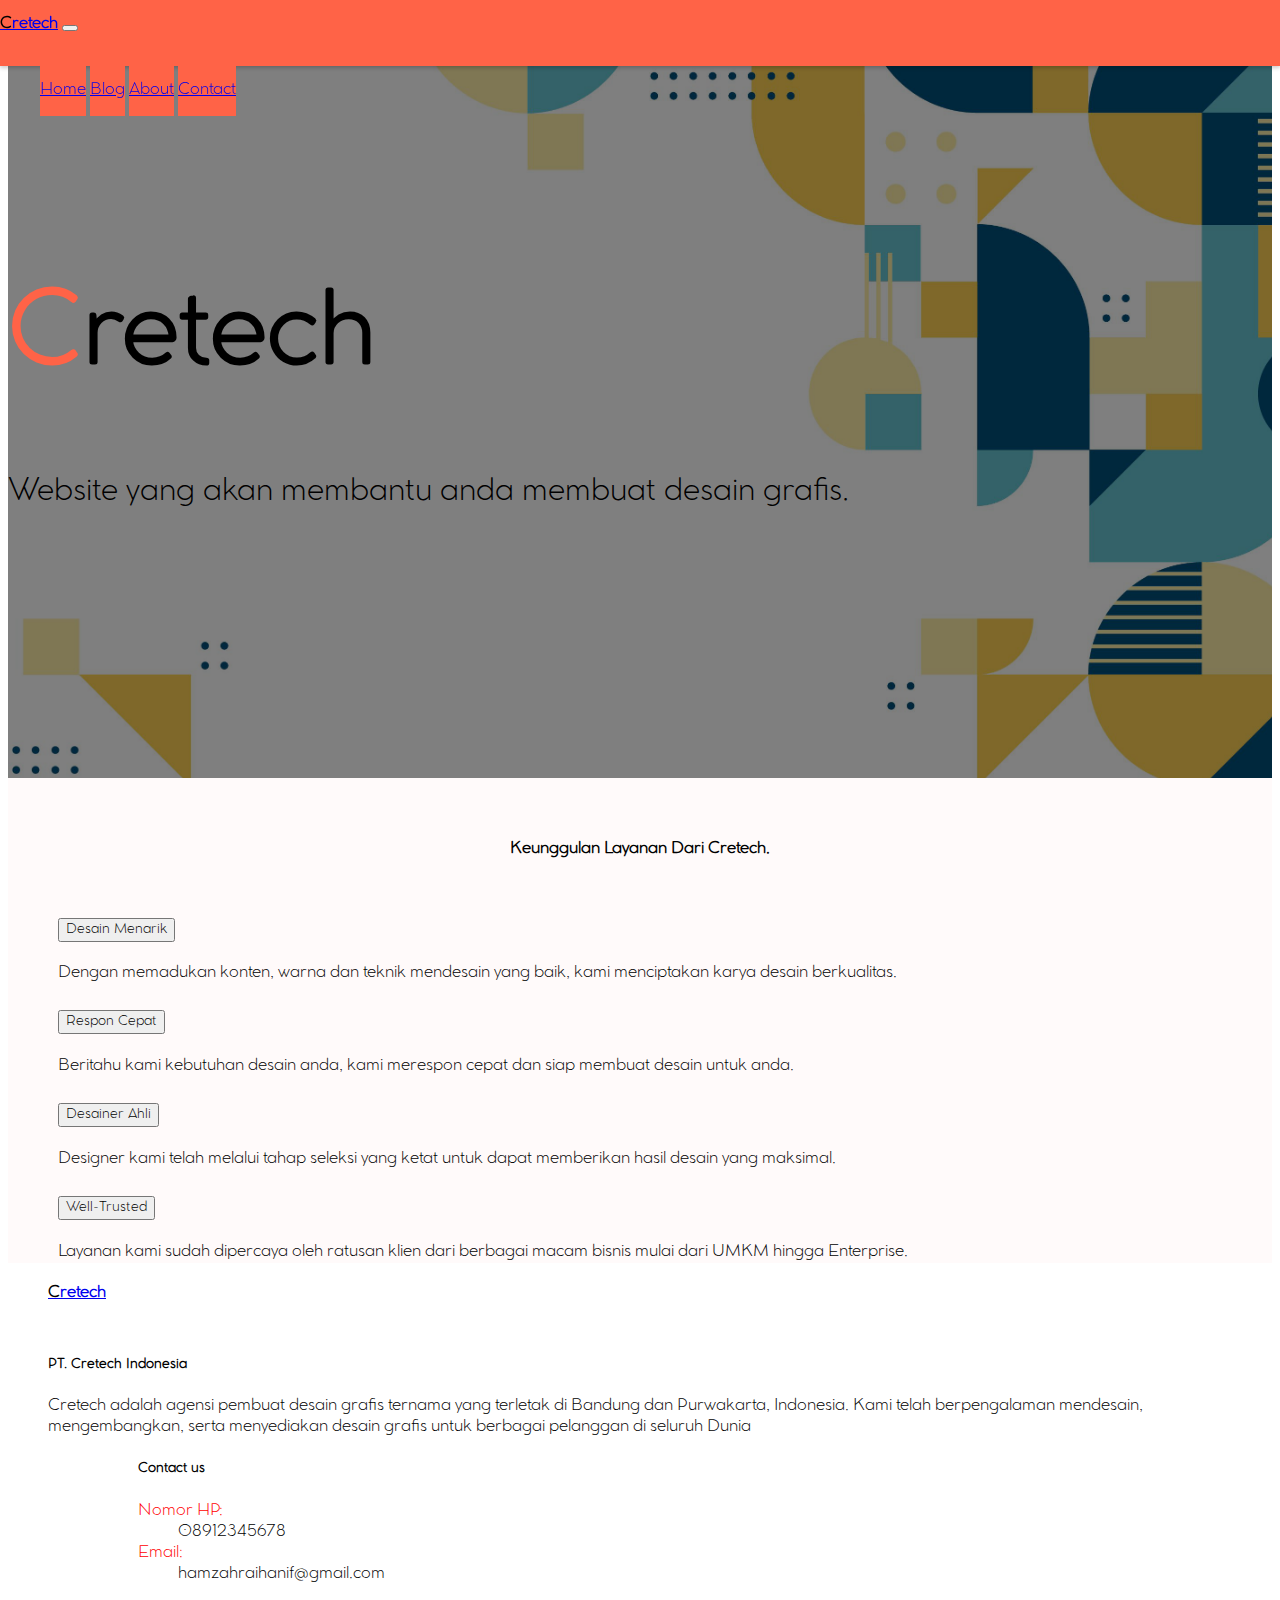
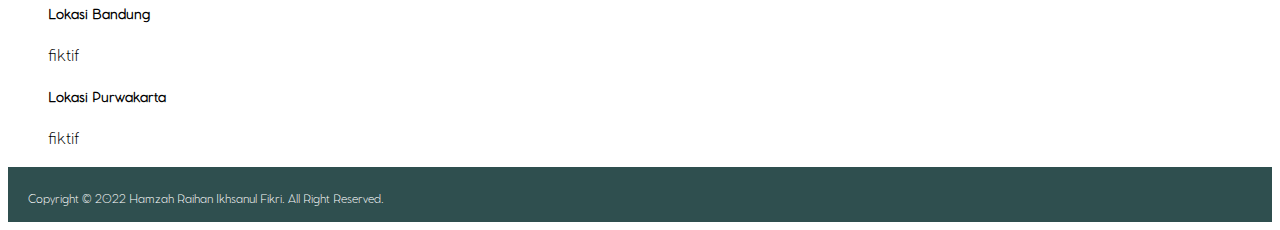
<file: index.html>
<!doctype html>
<html lang="en">

<head>
    <!-- Required meta tags -->
    <meta charset="utf-8">
    <meta name="viewport" content="width=device-width, initial-scale=1">

    <!-- Bootstrap CSS -->
    <link href="https://cdn.jsdelivr.net/npm/bootstrap@5.1.3/dist/css/bootstrap.min.css" rel="stylesheet" integrity="sha384-1BmE4kWBq78iYhFldvKuhfTAU6auU8tT94WrHftjDbrCEXSU1oBoqyl2QvZ6jIW3" crossorigin="anonymous">
    <link rel="stylesheet" href="style.css" />
    <title>Cretech</title>
</head>
<script>
    window.alert("Selamat datang di Creative Technology!");
</script>

<body>
    <nav class="navbar navbar-expand-lg navbar-dark">
        <div class="container-fluid">
            <a class="navbar-brand" href="#"><b><span style="color: black;">C</span>retech</b></a>
            <button class="navbar-toggler" type="button" data-bs-toggle="collapse" data-bs-target="#navbarNav" aria-controls="navbarNav" aria-expanded="false" aria-label="Toggle navigation">
            <span class="navbar-toggler-icon"></span>
          </button>
            <div class="collapse navbar-collapse" id="navbarNav">
                <ul class="navbar-nav ms-auto">
                    <li class="nav-item">
                        <a class="nav-link active" aria-current="page" href="#">Home</a>
                    </li>
                    <li class="nav-item">
                        <a class="nav-link active" href="blog.html">Blog</a>
                    </li>
                    <li class="nav-item">
                        <a class="nav-link active" href="about.html">About</a>
                    </li>
                    <li class="nav-item">
                        <a class="nav-link active" href="contact.html">Contact</a>
                    </li>
                </ul>
            </div>
        </div>
    </nav>

    <!-- Parallax 1 -->
    <div class="parallax" style="background-image: url(img/background1.png);">
        <div class="container-fluid py-5 text-white">
            <h1 class="name" style="font-size: 100px; padding-top: 100px;"><b><span style="color: tomato;">C</span>retech</b></h1>
            <p class="content" style="font-size: 30px;">Website yang akan membantu anda membuat desain grafis.</p>

        </div>
    </div>
    <!-- End Parallax 1-->

    <!-- Accordion -->
    <div class="perusahaan" id="accordionFlushExample">
        <h4 style="text-align: center; padding-bottom: 30px;"><b>Keunggulan Layanan Dari Cretech.</b></h4>
        <div class="accordion-item">
            <h2 class="accordion-header" id="flush-headingOne">
                <button class="accordion-button collapsed" type="button" data-bs-toggle="collapse" data-bs-target="#flush-collapseOne" aria-expanded="false" aria-controls="flush-collapseOne">
              Desain Menarik
            </button>
            </h2>
            <div id="flush-collapseOne" class="accordion-collapse collapse" aria-labelledby="flush-headingOne" data-bs-parent="#accordionFlushExample">
                <div class="accordion-body">Dengan memadukan konten, warna dan teknik mendesain yang baik, kami menciptakan karya desain berkualitas.</div>
            </div>
        </div>
        <div class="accordion-item">
            <h2 class="accordion-header" id="flush-headingTwo">
                <button class="accordion-button collapsed" type="button" data-bs-toggle="collapse" data-bs-target="#flush-collapseTwo" aria-expanded="false" aria-controls="flush-collapseTwo">
              Respon Cepat
            </button>
            </h2>
            <div id="flush-collapseTwo" class="accordion-collapse collapse" aria-labelledby="flush-headingTwo" data-bs-parent="#accordionFlushExample">
                <div class="accordion-body">Beritahu kami kebutuhan desain anda, kami merespon cepat dan siap membuat desain untuk anda.</div>
            </div>
        </div>
        <div class="accordion-item">
            <h2 class="accordion-header" id="flush-headingThree">
                <button class="accordion-button collapsed" type="button" data-bs-toggle="collapse" data-bs-target="#flush-collapseThree" aria-expanded="false" aria-controls="flush-collapseThree">
              Desainer Ahli
            </button>
            </h2>
            <div id="flush-collapseThree" class="accordion-collapse collapse" aria-labelledby="flush-headingThree" data-bs-parent="#accordionFlushExample">
                <div class="accordion-body">Designer kami telah melalui tahap seleksi yang ketat untuk dapat memberikan hasil desain yang maksimal.</div>
            </div>
        </div>
        <div class="accordion-item">
            <h2 class="accordion-header" id="flush-headingFour">
                <button class="accordion-button collapsed" type="button" data-bs-toggle="collapse" data-bs-target="#flush-collapseFour" aria-expanded="false" aria-controls="flush-collapseFour">
              Well-Trusted
            </button>
            </h2>
            <div id="flush-collapseFour" class="accordion-collapse collapse" aria-labelledby="flush-headingFour" data-bs-parent="#accordionFlushExample">
                <div class="accordion-body">Layanan kami sudah dipercaya oleh ratusan klien dari berbagai macam bisnis mulai dari UMKM hingga Enterprise.</div>
            </div>
        </div>
    </div>

    <div class="cretech" id="cretech">
        <div class="container-fluid">
            <a class="navbar-brand" href="#"><b><span style="color: black;">C</span>retech</b></a><br>
        </div>
        <div class="container-fluid">
            <div class="row" style="padding-top: 30px;">
                <div class="col-md-4">
                    <h5 style="font-weight: bolder;">PT. Cretech Indonesia</h5>
                    <p>Cretech adalah agensi pembuat desain grafis ternama yang terletak di Bandung dan Purwakarta, Indonesia. Kami telah berpengalaman mendesain, mengembangkan, serta menyediakan desain grafis untuk berbagai pelanggan di seluruh Dunia </p>
                </div>
                <div class="col-md-4" style="padding-left: 90px;">
                    <h5 style="font-weight: bolder;">Contact us</h5>
                    <d1 class="ts-column-count-2">
                        <dt style="color: red;">Nomor HP:</dt>
                        <dd>08912345678</dd>
                        <dt style="color: red;">Email:</dt>
                        <dd>hamzahraihanif@gmail.com</dd>
                    </d1>
                </div>
                <div class="col-md-4">
                    <h5 style="font-weight: bolder;">Lokasi Bandung</h5>
                    <p>fiktif</p>
                    <h5 style="font-weight: bolder;">Lokasi Purwakarta</h5>
                    <p>fiktif</p>
                </div>
            </div>
        </div>
    </div>

    <!-- Optional JavaScript; choose one of the two! -->

    <!-- Option 1: Bootstrap Bundle with Popper -->
    <script src="https://cdn.jsdelivr.net/npm/bootstrap@5.1.3/dist/js/bootstrap.bundle.min.js" integrity="sha384-ka7Sk0Gln4gmtz2MlQnikT1wXgYsOg+OMhuP+IlRH9sENBO0LRn5q+8nbTov4+1p" crossorigin="anonymous"></script>

</body>
<footer>
    <div class="copyright">
        <p>Copyright &copy; 2022 Hamzah Raihan Ikhsanul Fikri. All Right Reserved.</p>
    </div>
</footer>

</html>
</file>
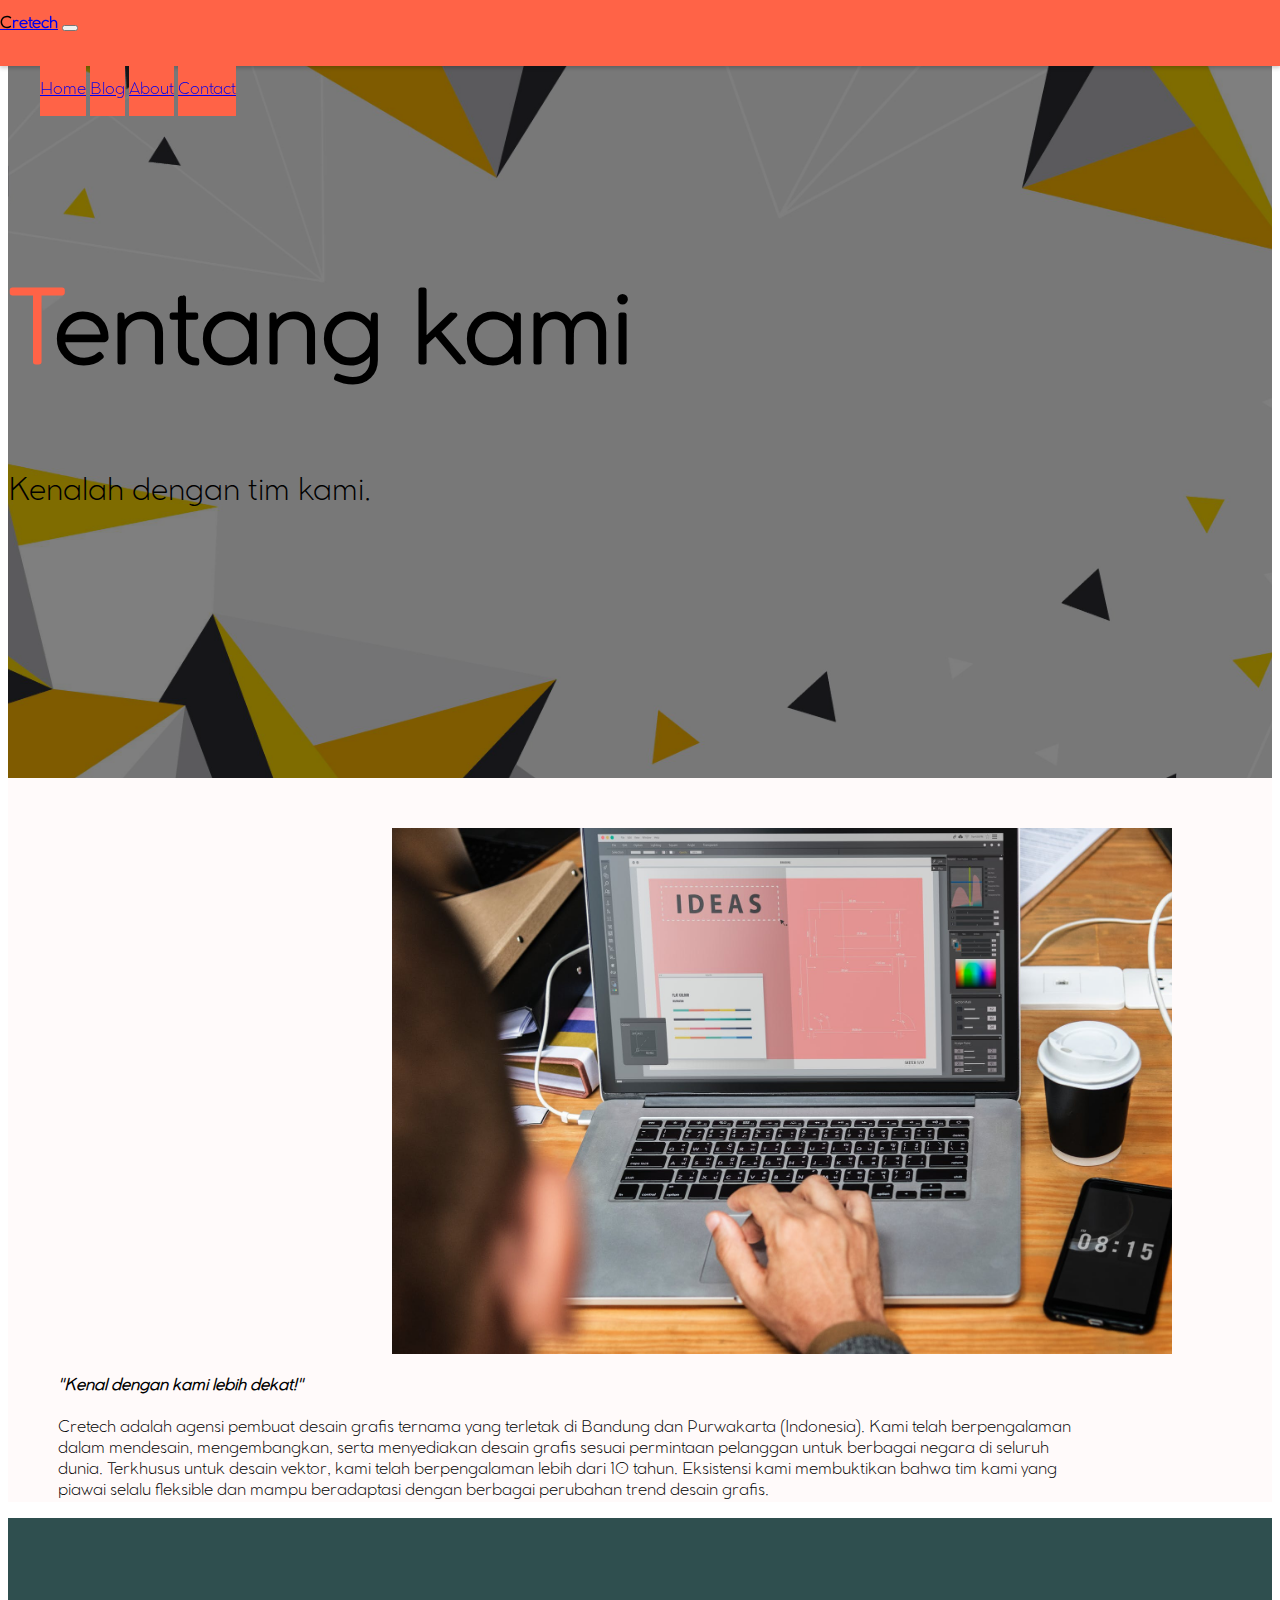
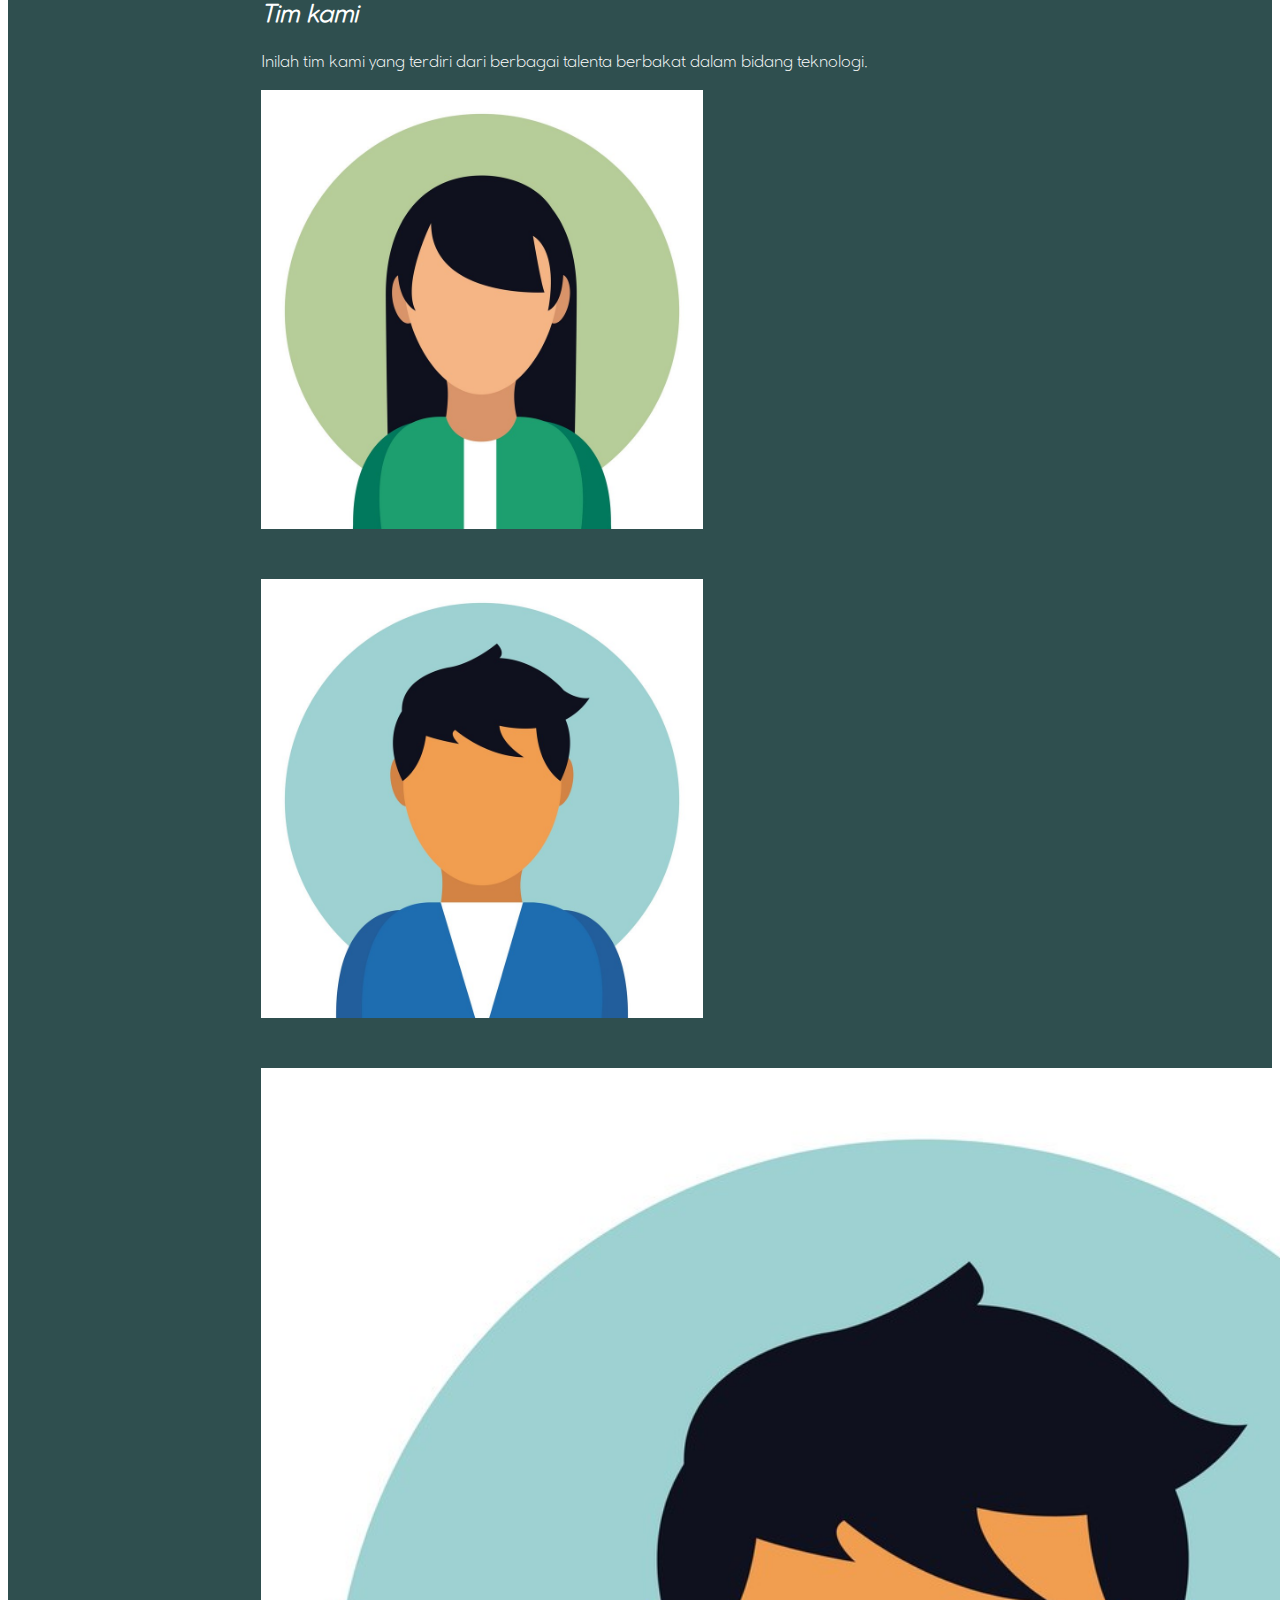
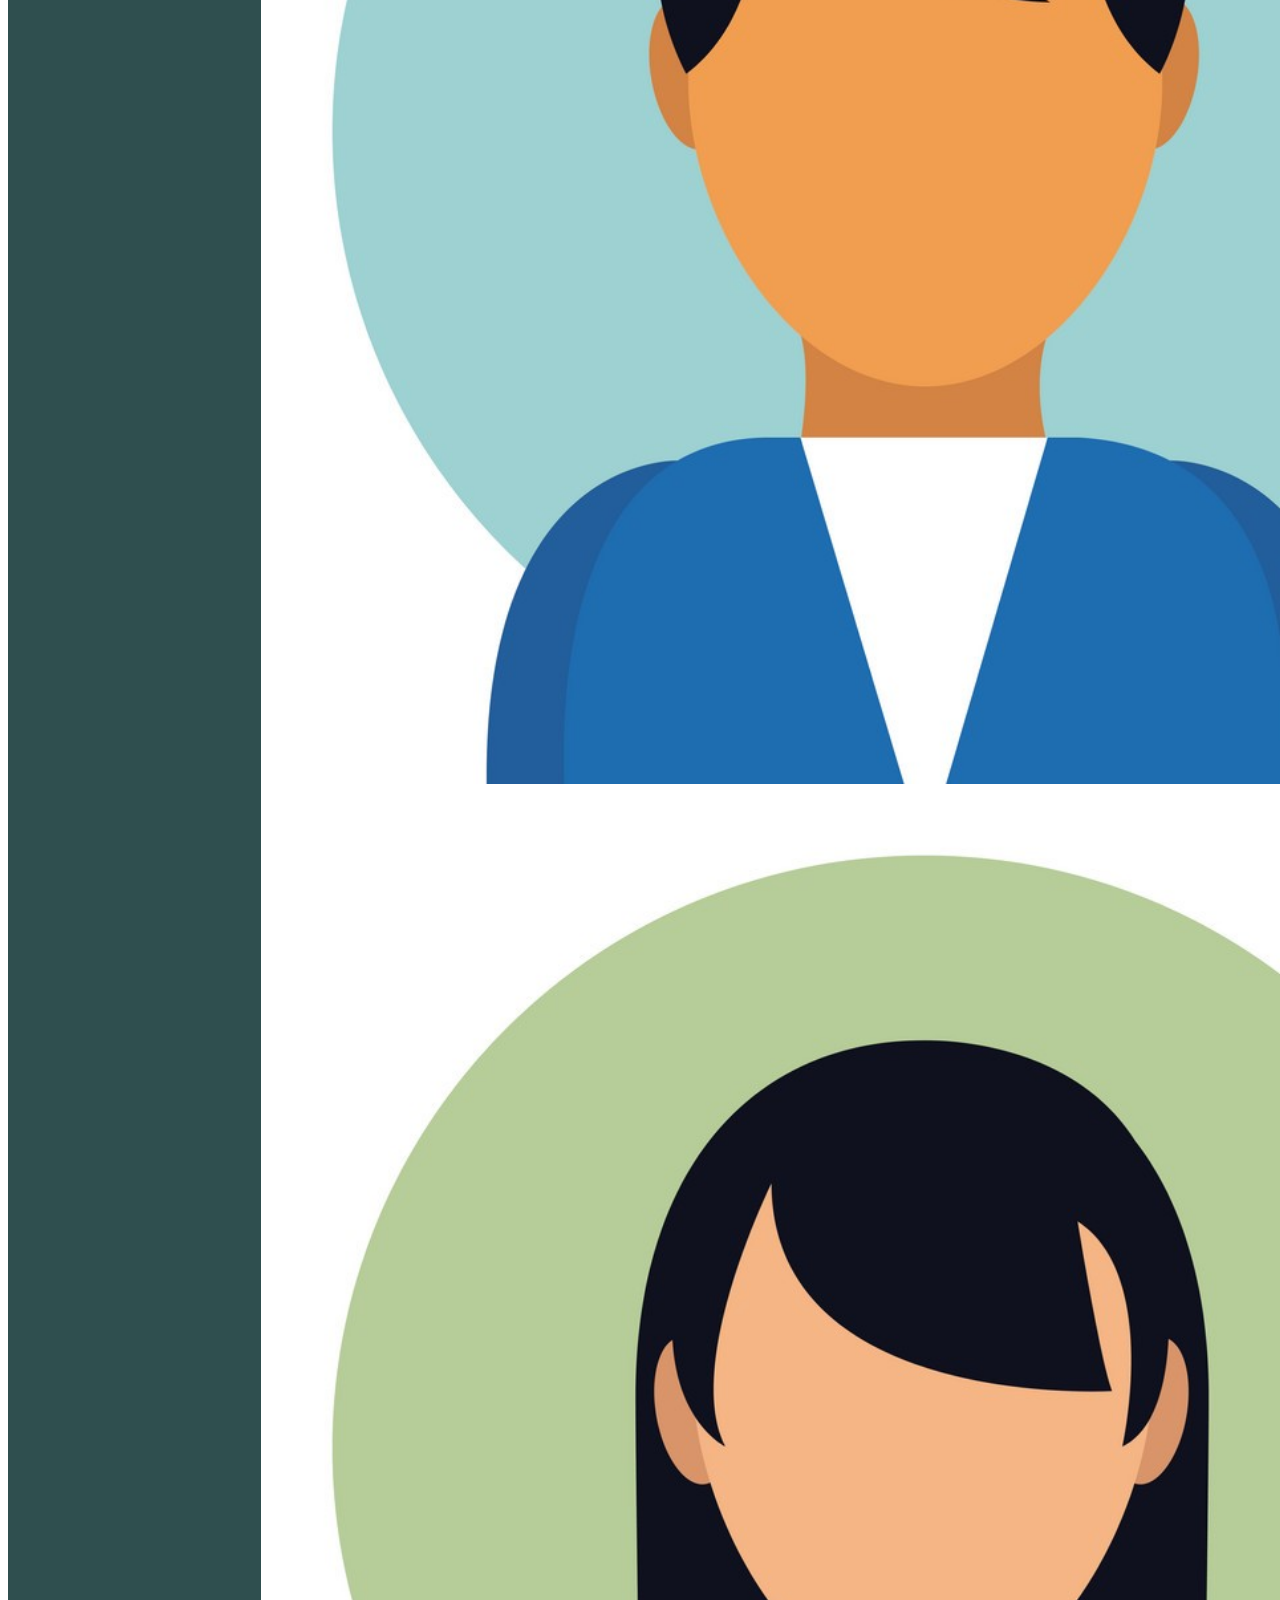
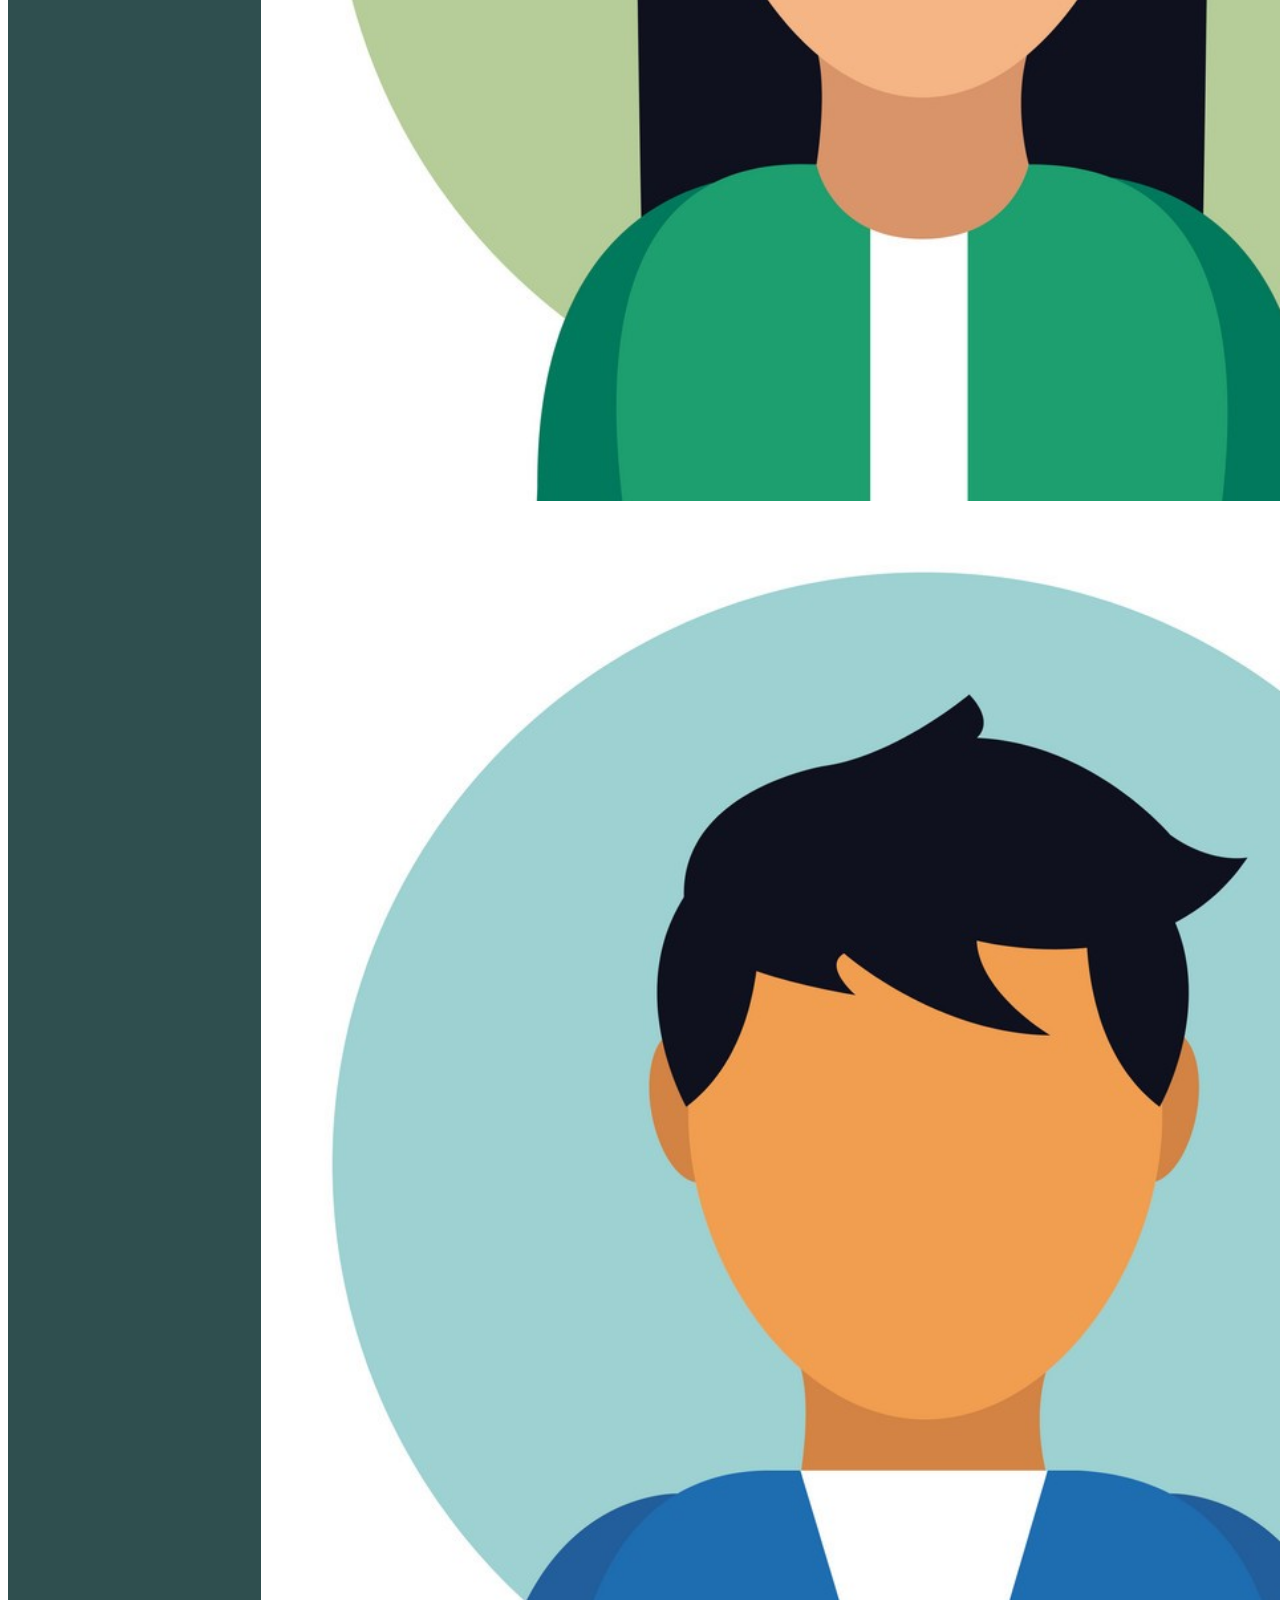
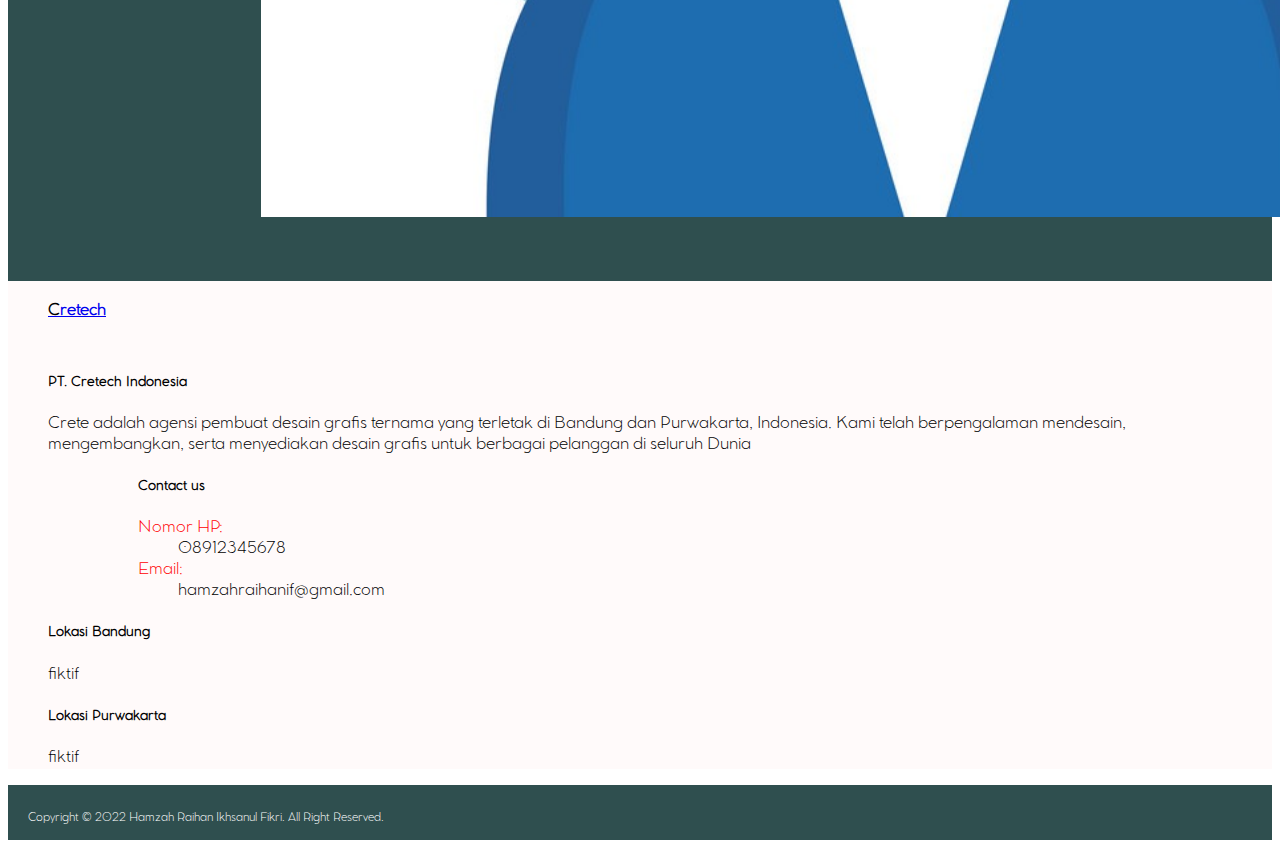
<file: about.html>
<!doctype html>
<html lang="en">

<head>
    <!-- Required meta tags -->
    <meta charset="utf-8">
    <meta name="viewport" content="width=device-width, initial-scale=1">

    <!-- Bootstrap CSS -->
    <link href="https://cdn.jsdelivr.net/npm/bootstrap@5.1.3/dist/css/bootstrap.min.css" rel="stylesheet" integrity="sha384-1BmE4kWBq78iYhFldvKuhfTAU6auU8tT94WrHftjDbrCEXSU1oBoqyl2QvZ6jIW3" crossorigin="anonymous">
    <link rel="stylesheet" href="style.css" />
    <title>Cretech</title>
</head>

<body>
    <nav class="navbar navbar-expand-lg navbar-dark">
        <div class="container-fluid">
            <a class="navbar-brand" href="index.html"><b><span style="color: black;">C</span>retech</b></a>
            <button class="navbar-toggler" type="button" data-bs-toggle="collapse" data-bs-target="#navbarNav" aria-controls="navbarNav" aria-expanded="false" aria-label="Toggle navigation">
            <span class="navbar-toggler-icon"></span>
          </button>
            <div class="collapse navbar-collapse" id="navbarNav">
                <ul class="navbar-nav ms-auto">
                    <li class="nav-item">
                        <a class="nav-link active" aria-current="page" href="index.html">Home</a>
                    </li>
                    <li class="nav-item">
                        <a class="nav-link active" href="blog.html">Blog</a>
                    </li>
                    <li class="nav-item">
                        <a class="nav-link active" href="#">About</a>
                    </li>
                    <li class="nav-item">
                        <a class="nav-link active" href="contact.html">Contact</a>
                    </li>
                </ul>
            </div>
        </div>
    </nav>

    <div class="parallax" style="background-image: url(img/background4.png);">
        <div class="container-fluid py-5 text-white">
            <h1 class="name" style="font-size: 100px; padding-top: 100px;"><b><span style="color: tomato;">T</span>entang kami</b></h1>
            <p class="content" style="font-size: 30px;">Kenalah dengan tim kami.</p>
        </div>
    </div>

    <div class="container-fluid" id="tentang">
        <div class="ts-title text-center">
        </div>
        <div class="row ts-align__vertical">
            <div class="col-md-6">
                <img src="img/pexels-photo-1372972.jpeg" style="size: 80%;" alt class="mw-100 mb-5">
            </div>
            <div class="col-md-6">
                <h4 style="font-weight: bolder;"><i>"Kenal dengan kami lebih dekat!"</i></h4>
                <p>Cretech adalah agensi pembuat desain grafis ternama yang terletak di Bandung dan Purwakarta (Indonesia). Kami telah berpengalaman dalam mendesain, mengembangkan, serta menyediakan desain grafis sesuai permintaan pelanggan untuk berbagai
                    negara di seluruh dunia. Terkhusus untuk desain vektor, kami telah berpengalaman lebih dari 10 tahun. Eksistensi kami membuktikan bahwa tim kami yang piawai selalu fleksible dan mampu beradaptasi dengan berbagai perubahan trend desain
                    grafis.
                </p>
            </div>
        </div>
    </div>

    <div class="container-fluid" id="tim" style="background-color: darkslategray;">
        <div class="row">
            <div class="col">
                <div class="team" style="width: 100%; margin-right: 90px;">
                    <h2 style="font-weight: bold;"><i>Tim kami</i></h2>
                    <p>Inilah tim kami yang terdiri dari berbagai talenta berbakat dalam bidang teknologi.</p>
                </div>
            </div>
            <div class="col" id="container2">
                <div class="container2">
                    <img src="img/profile-female.jpg" alt="Avatar" class="image">
                    <div class="overlay">
                        <div class="text">Annie</div>
                    </div>
                </div>
            </div>
            <div class="col" id="container2">
                <div class="container2">
                    <img src="img/profile-male.jpg" alt="Avatar" class="image">
                    <div class="overlay">
                        <div class="text">Levi</div>
                    </div>
                </div>
            </div>
        </div>
        <div class="row">
            <div class="col-sm">
                <div class="col-sm-4" id="container3">
                    <div class="container3">
                        <img src="img/profile-male.jpg" alt="Avatar" class="image">
                        <div class="overlay">
                            <div class="text">Eren</div>
                        </div>
                    </div>
                </div>
            </div>
            <div class="col-sm">
                <div class="col-sm-4" id="container3">
                    <div class="container3">
                        <img src="img/profile-female.jpg" alt="Avatar" class="image">
                        <div class="overlay">
                            <div class="text">Mikasa</div>
                        </div>
                    </div>
                </div>
            </div>
            <div class="col-sm">
                <div class="col-sm-4" id="container3">
                    <div class="container3">
                        <img src="img/profile-male.jpg" alt="Avatar" class="image">
                        <div class="overlay">
                            <div class="text">Armin</div>
                        </div>
                    </div>
                </div>
            </div>
        </div>
    </div>


    <div class="cretech" id="cretech" style="background-color: snow;">
        <div class="container-fluid">
            <a class="navbar-brand" href="#"><b><span style="color: black;">C</span>retech</b></a><br>
        </div>
        <div class="container-fluid">
            <div class="row" style="padding-top: 30px;">
                <div class="col-md-4">
                    <h5 style="font-weight: bolder;">PT. Cretech Indonesia</h5>
                    <p>Crete adalah agensi pembuat desain grafis ternama yang terletak di Bandung dan Purwakarta, Indonesia. Kami telah berpengalaman mendesain, mengembangkan, serta menyediakan desain grafis untuk berbagai pelanggan di seluruh Dunia </p>
                </div>
                <div class="col-md-4" style="padding-left: 90px;">
                    <h5 style="font-weight: bolder;">Contact us</h5>
                    <d1 class="ts-column-count-2">
                        <dt style="color: red;">Nomor HP:</dt>
                        <dd>08912345678</dd>
                        <dt style="color: red;">Email:</dt>
                        <dd>hamzahraihanif@gmail.com</dd>
                    </d1>
                </div>
                <div class="col-md-4">
                    <h5 style="font-weight: bolder;">Lokasi Bandung</h5>
                    <p>fiktif</p>
                    <h5 style="font-weight: bolder;">Lokasi Purwakarta</h5>
                    <p>fiktif</p>
                </div>
            </div>
        </div>
    </div>

</body>

<footer>
    <div class="copyright">
        <p>Copyright &copy; 2022 Hamzah Raihan Ikhsanul Fikri. All Right Reserved.</p>
    </div>
</footer>
<script src="https://cdn.jsdelivr.net/npm/bootstrap@5.1.3/dist/js/bootstrap.bundle.min.js" integrity="sha384-ka7Sk0Gln4gmtz2MlQnikT1wXgYsOg+OMhuP+IlRH9sENBO0LRn5q+8nbTov4+1p" crossorigin="anonymous"></script>

</html>
</file>
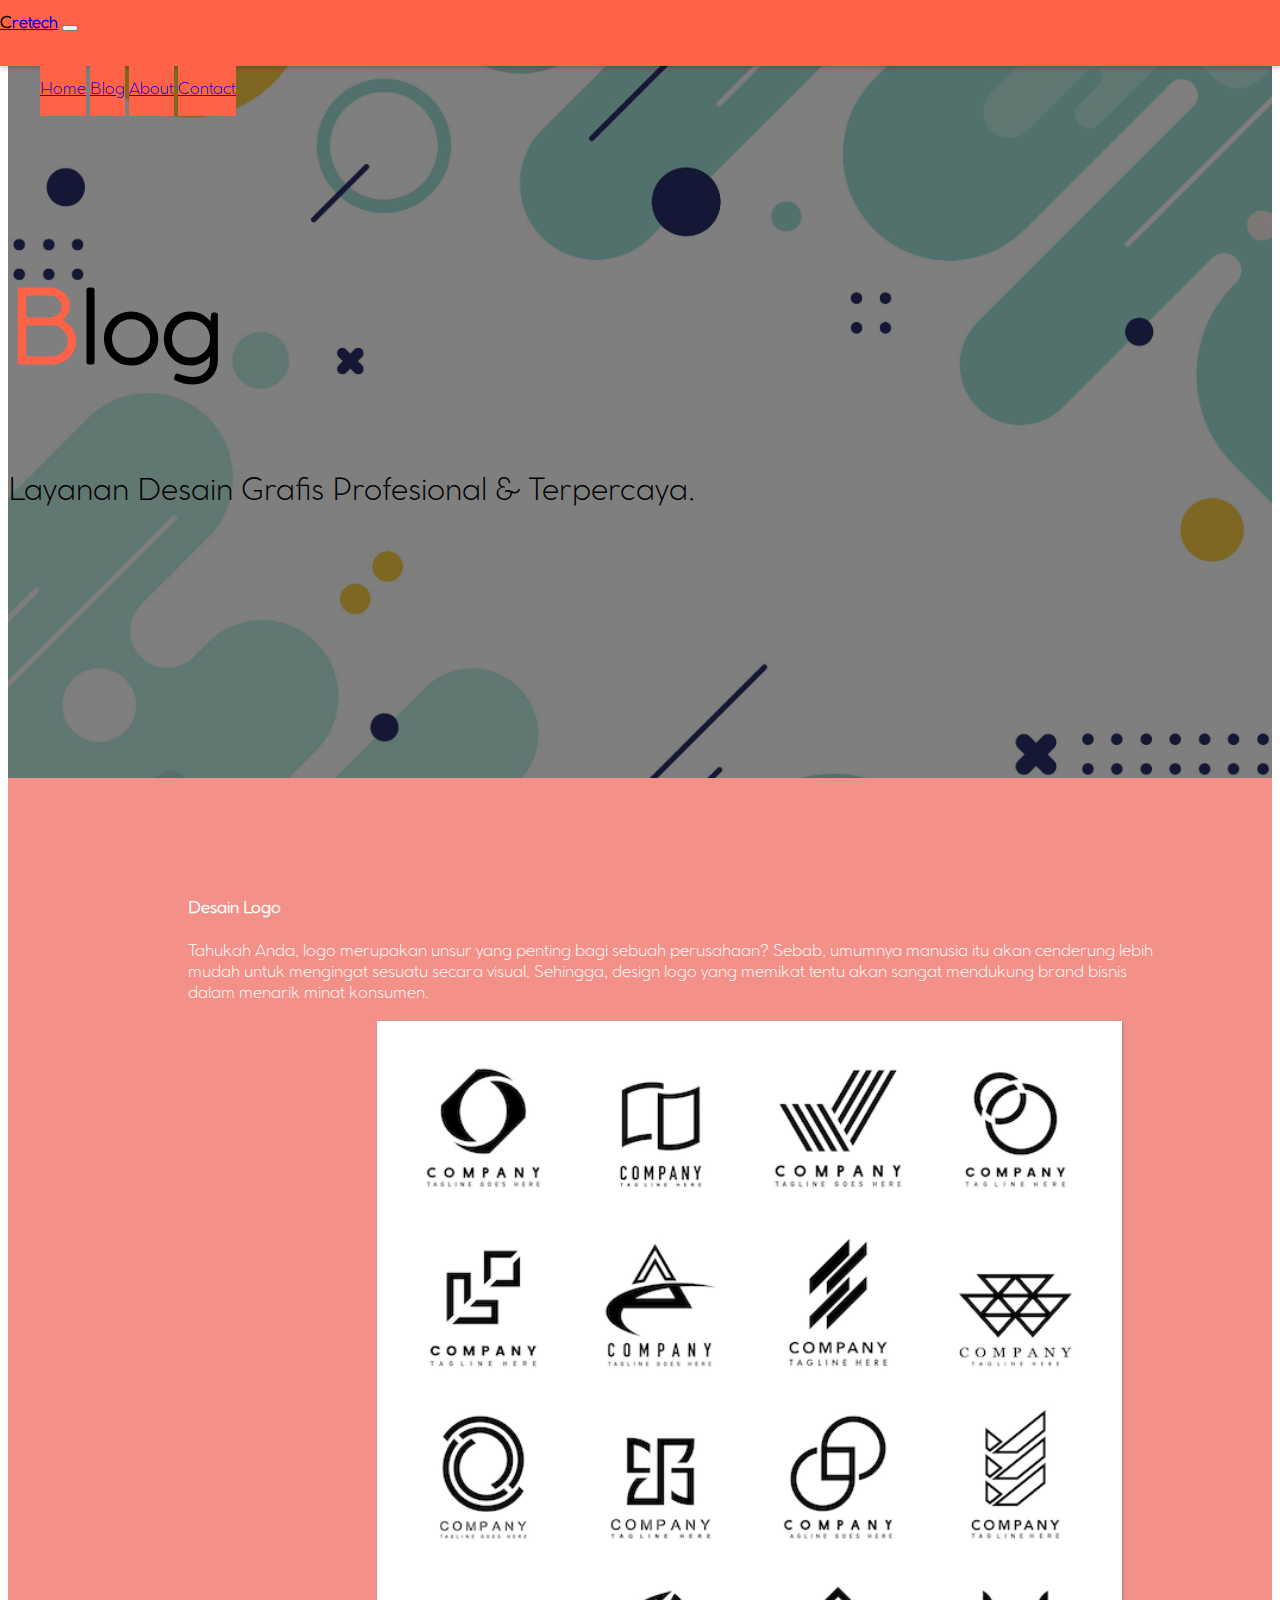
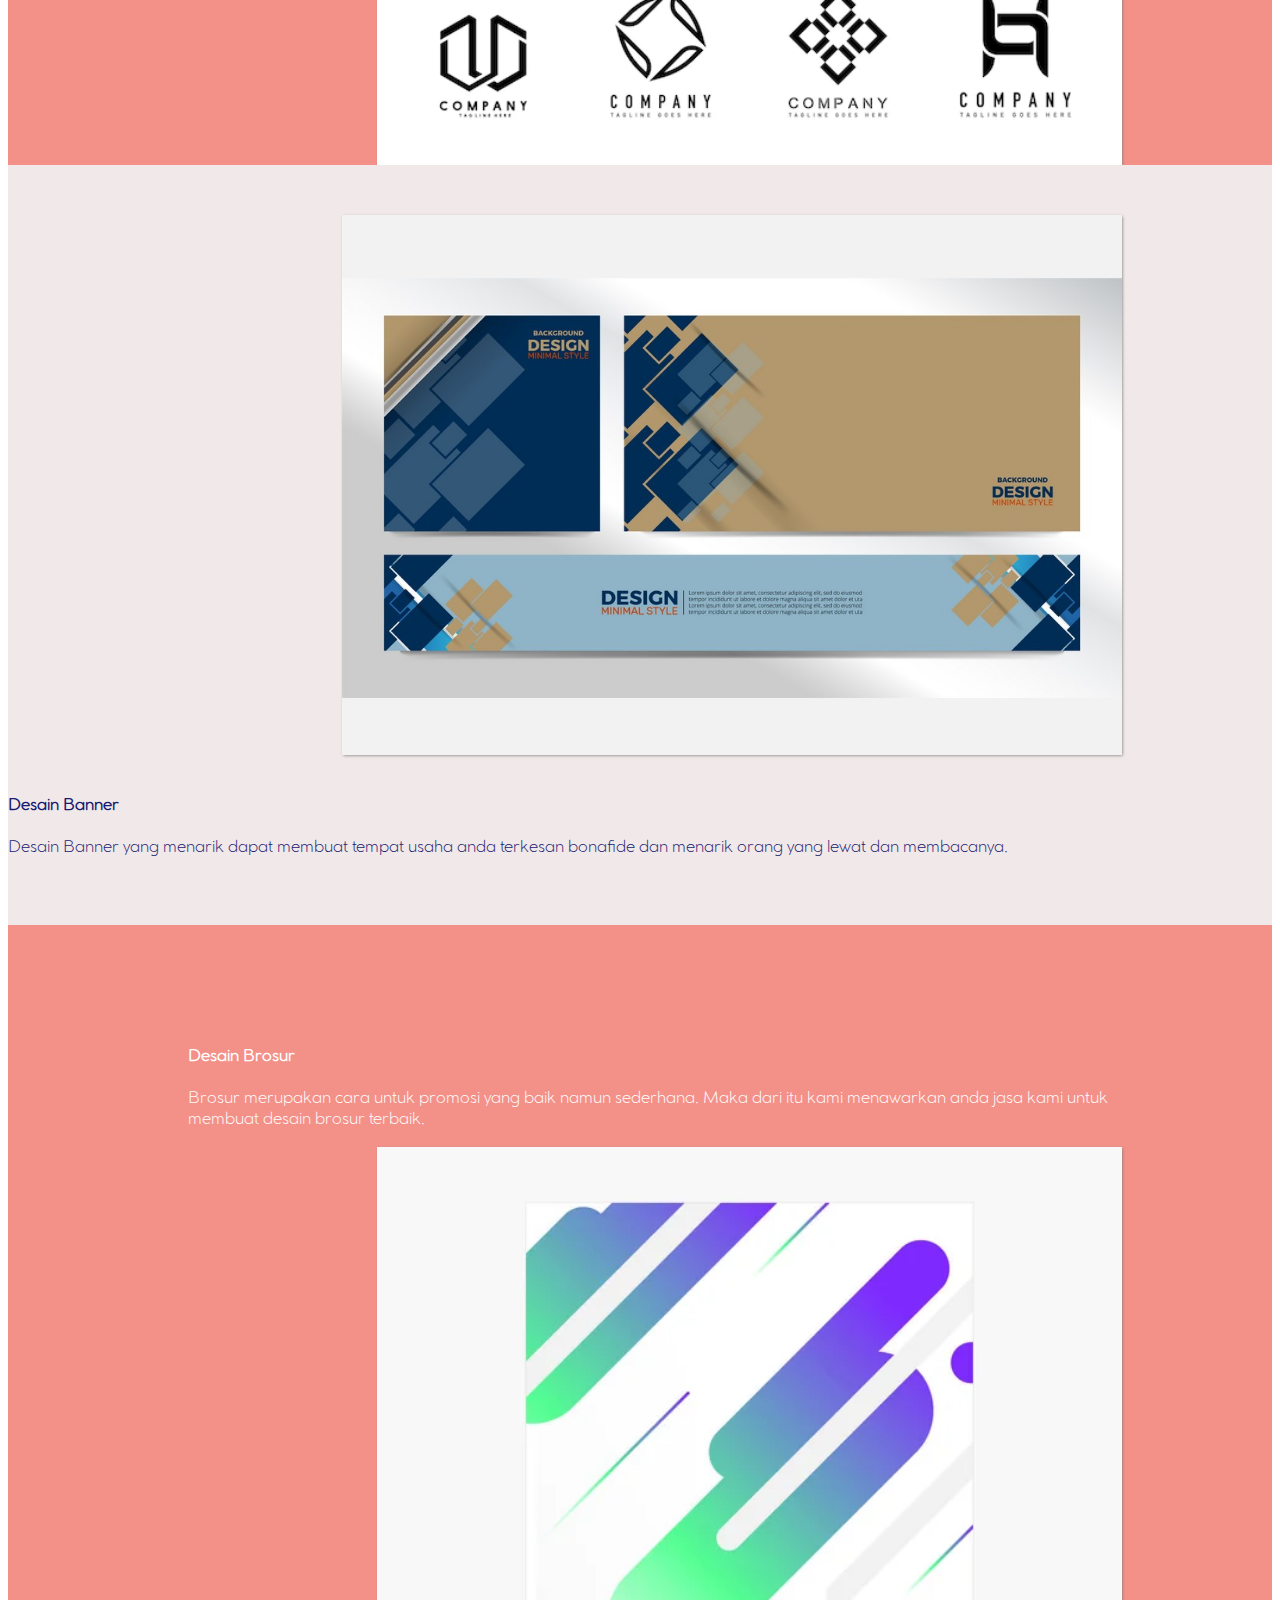
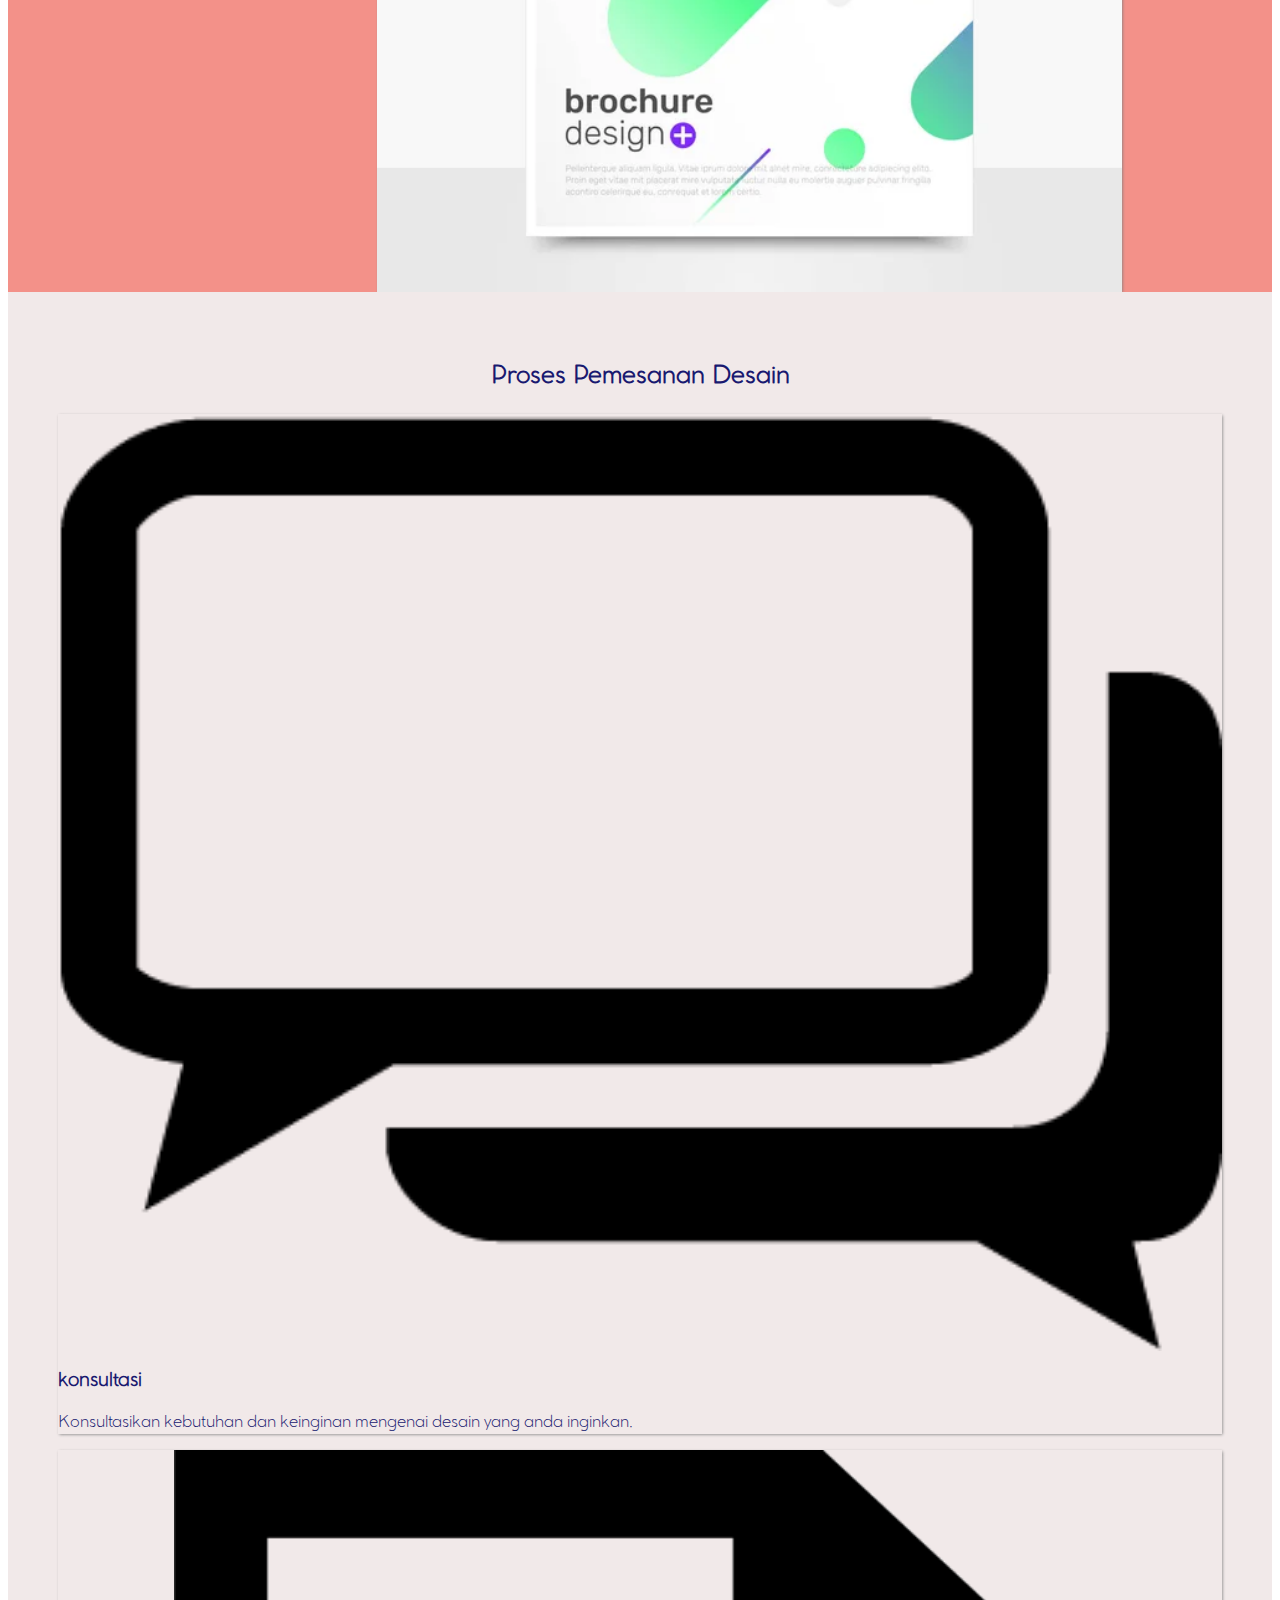
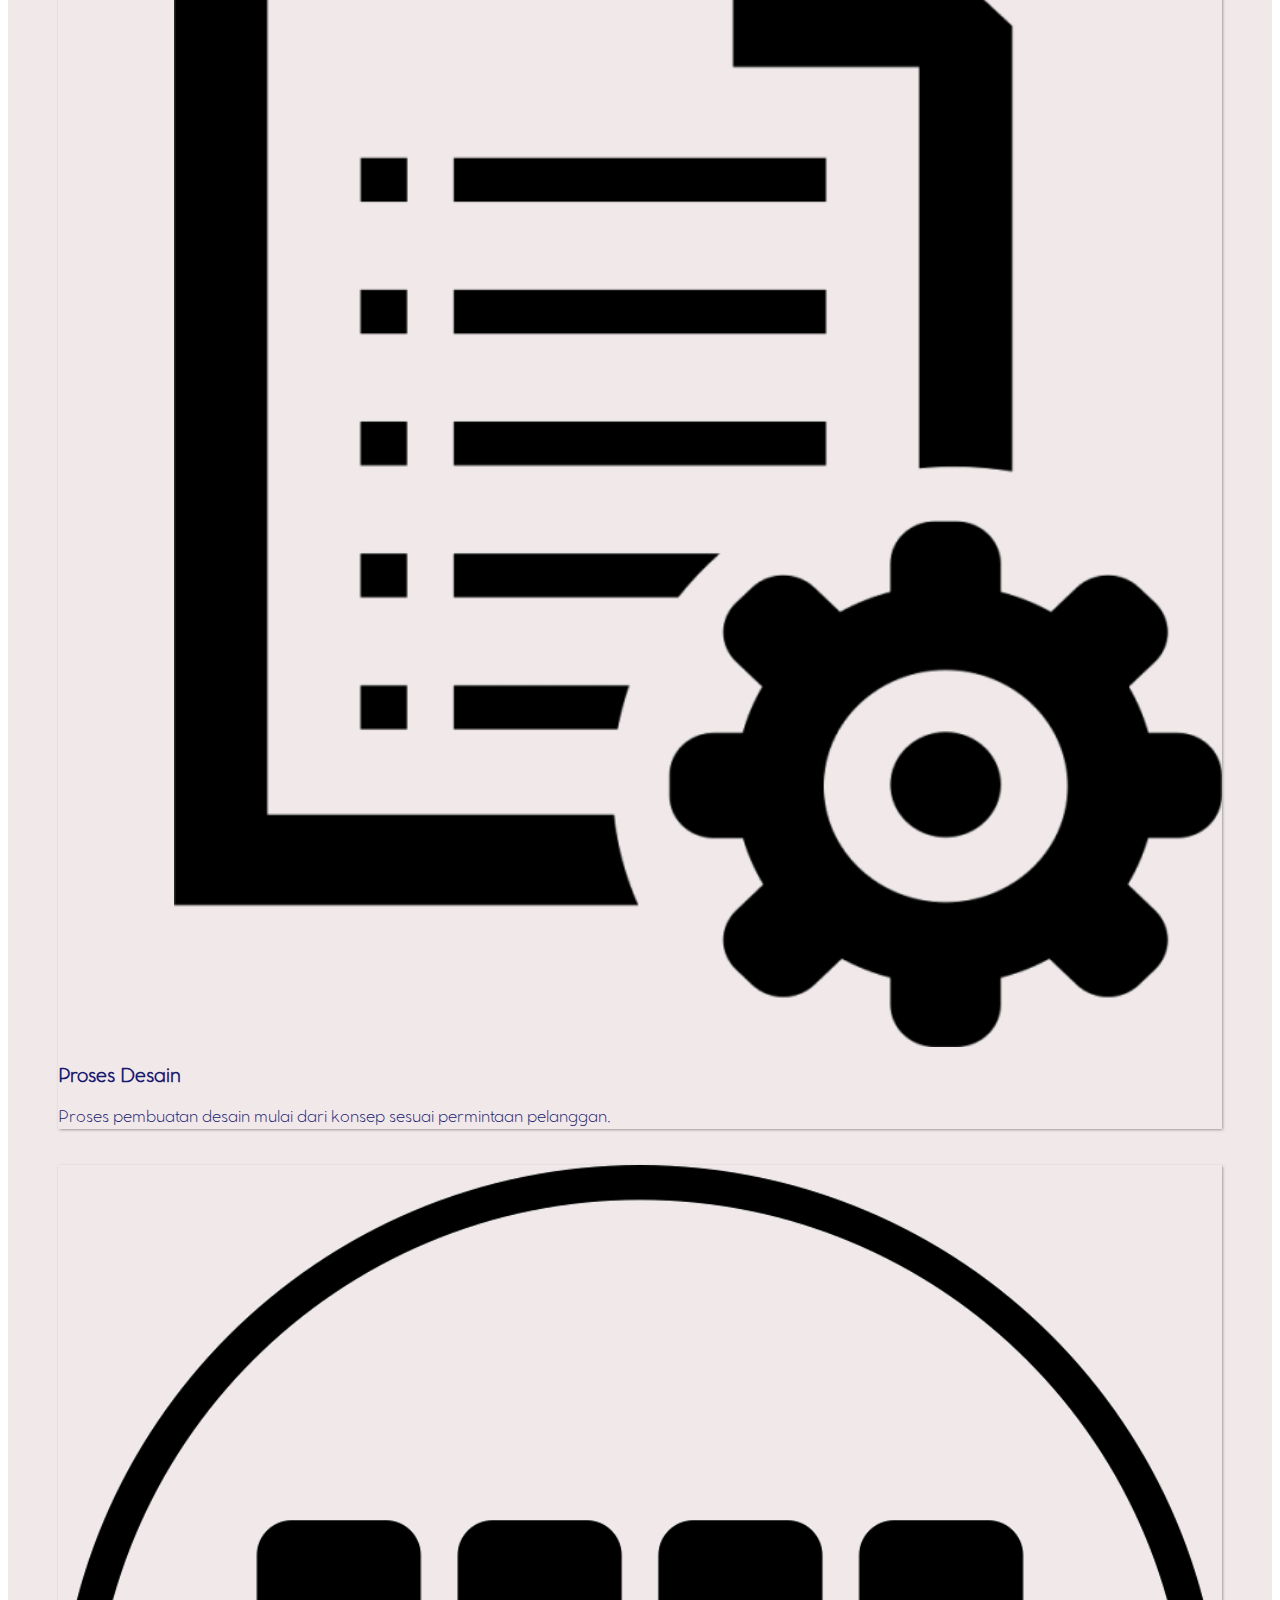
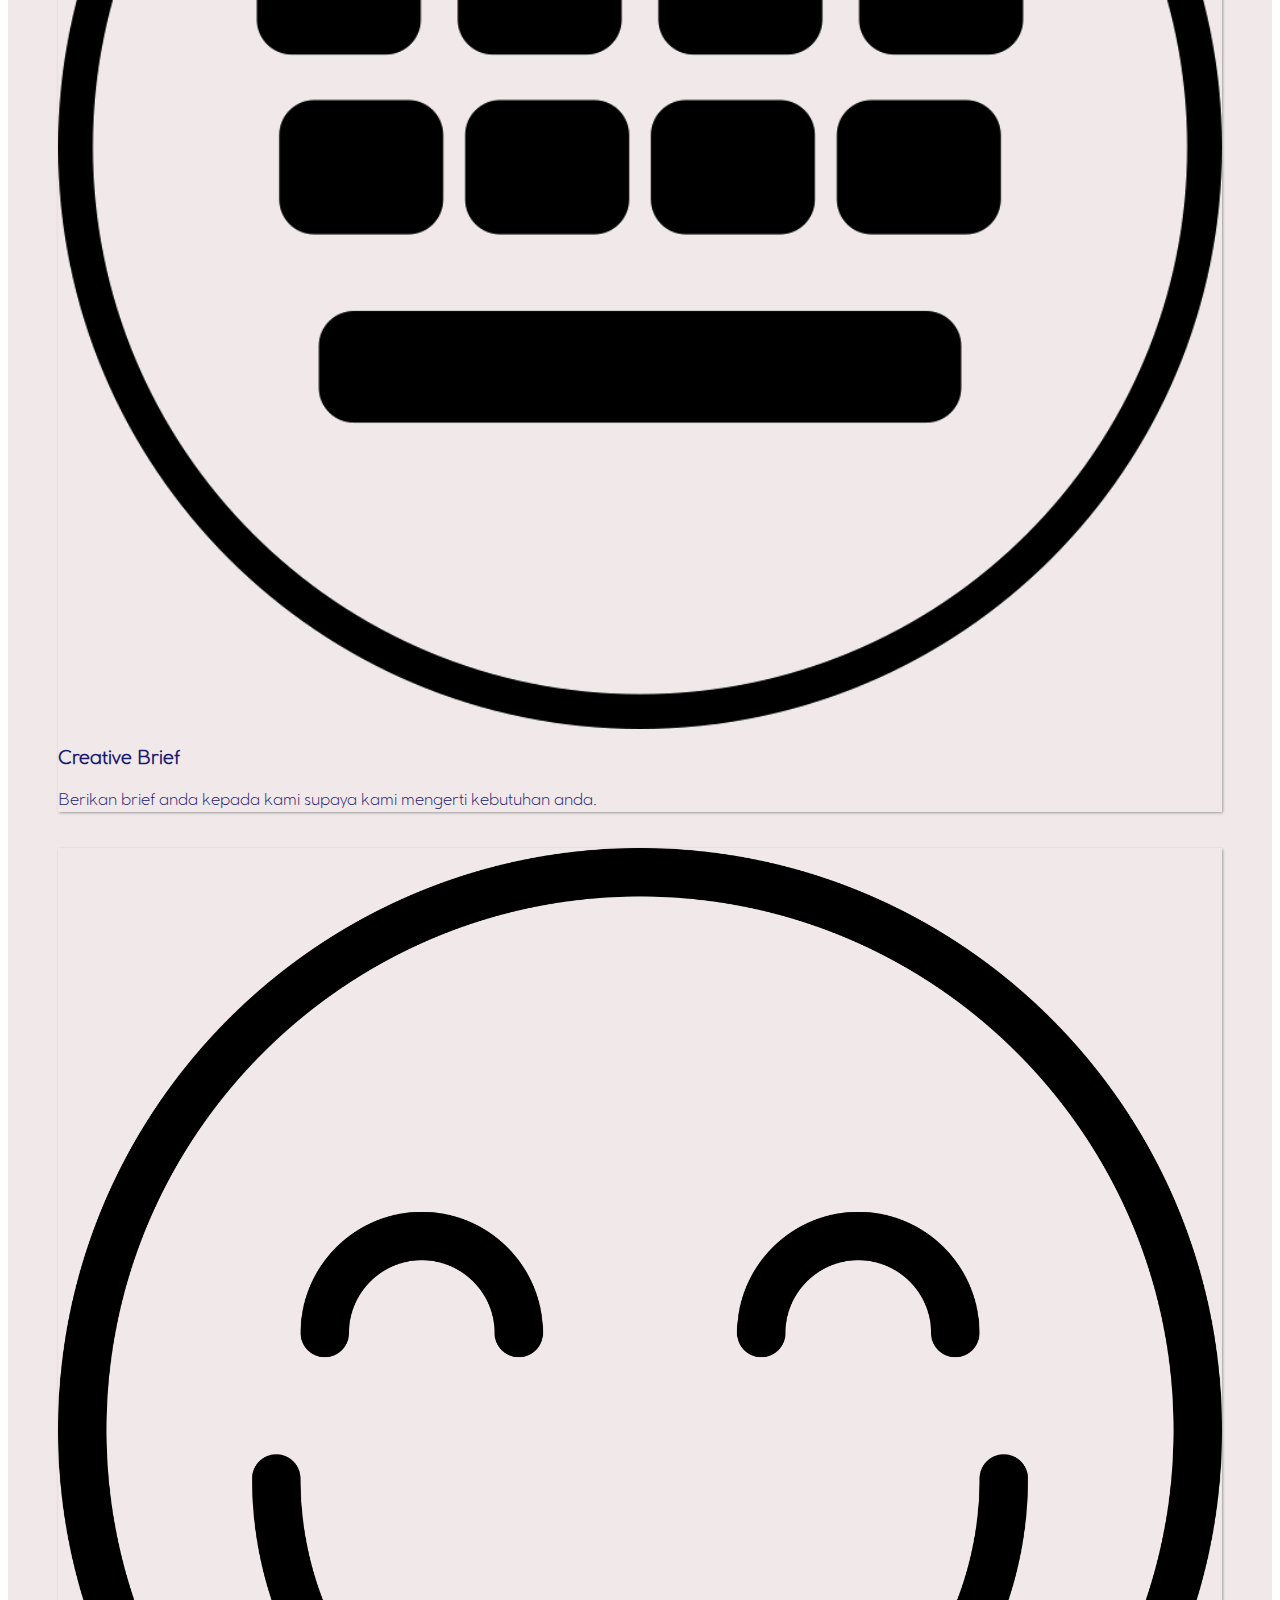
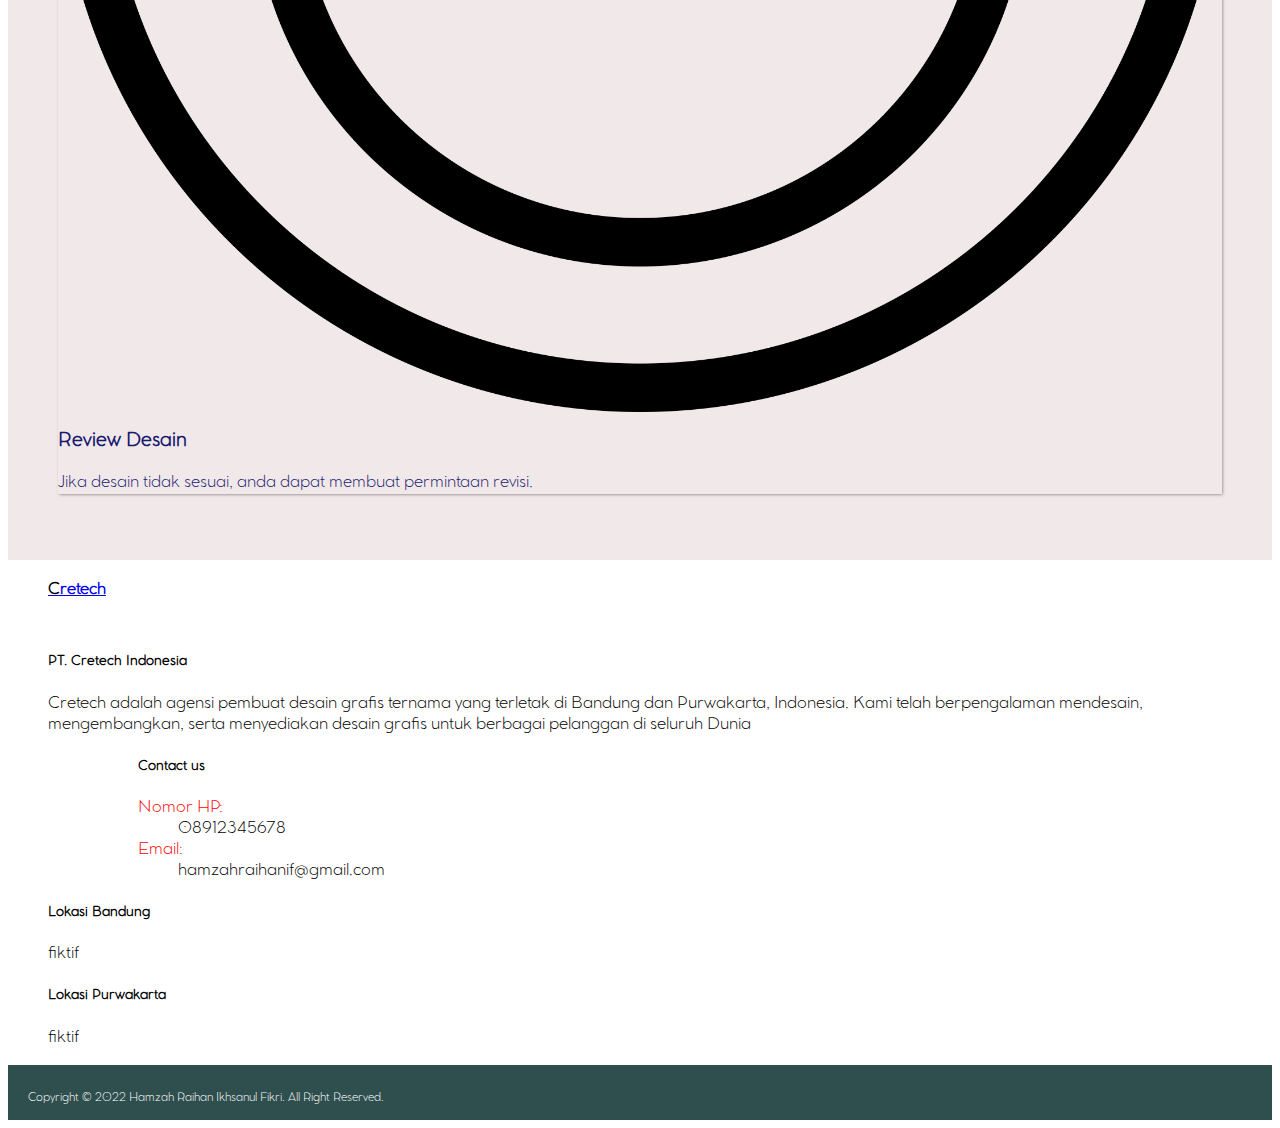
<file: blog.html>
<!doctype html>
<html lang="en">

<head>
    <!-- Required meta tags -->
    <meta charset="utf-8">
    <meta name="viewport" content="width=device-width, initial-scale=1">

    <!-- Bootstrap CSS -->
    <link href="https://cdn.jsdelivr.net/npm/bootstrap@5.1.3/dist/css/bootstrap.min.css" rel="stylesheet" integrity="sha384-1BmE4kWBq78iYhFldvKuhfTAU6auU8tT94WrHftjDbrCEXSU1oBoqyl2QvZ6jIW3" crossorigin="anonymous">
    <link rel="stylesheet" href="style.css" />
    <title>Cretech</title>
</head>

<body>
    <nav class="navbar navbar-expand-lg navbar-dark">
        <div class="container-fluid">
            <a class="navbar-brand" href="index.html"><b><span style="color: black;">C</span>retech</b></a>
            <button class="navbar-toggler" type="button" data-bs-toggle="collapse" data-bs-target="#navbarNav" aria-controls="navbarNav" aria-expanded="false" aria-label="Toggle navigation">
            <span class="navbar-toggler-icon"></span>
          </button>
            <div class="collapse navbar-collapse" id="navbarNav">
                <ul class="navbar-nav ms-auto">
                    <li class="nav-item">
                        <a class="nav-link active" aria-current="page" href="index.html">Home</a>
                    </li>
                    <li class="nav-item">
                        <a class="nav-link active" href="#">Blog</a>
                    </li>
                    <li class="nav-item">
                        <a class="nav-link active" href="about.html">About</a>
                    </li>
                    <li class="nav-item">
                        <a class="nav-link active" href="contact.html">Contact</a>
                    </li>
                </ul>
            </div>
        </div>
    </nav>

    <!-- Parallax 1 -->
    <div class="parallax" style="background-image: url(img/background2.png);">
        <div class="container-fluid py-5 text-white">
            <h1 class="name" style="font-size: 100px; padding-top: 100px;"><b><span style="color: tomato;">B</span>log</b></h1>
            <p class="content" style="font-size: 30px;">Layanan Desain Grafis Profesional & Terpercaya.</p>

        </div>
    </div>

    <div class="container-fluid" id="desain">
        <div class="row ts-align__vertical ">
            <div class="col-md-6" id="content-design">
                <h4 style="padding-left: 50px;"><b>Desain Logo</b></h4>
                <p style="padding-left: 50px;">Tahukah Anda, logo merupakan unsur yang penting bagi sebuah perusahaan? Sebab, umumnya manusia itu akan cenderung lebih mudah untuk mengingat sesuatu secara visual. Sehingga, design logo yang memikat tentu akan sangat mendukung brand bisnis
                    dalam menarik minat konsumen.
                </p>
            </div>
            <div class="col-md-5" id="content-pic">
                <img src="img/set-company-logo-design-ideas-vector_53876-64063.webp" alt class="mw-100 mb-5 " id="design-picture">
            </div>
        </div>
    </div>

    <div class="container-fluid" id="desain2">
        <div class="row ts-align__vertical ">
            <div class="col-md-6" id="content-pic2">
                <img src="img/desainbanner.jpg" mw-100 mb-5 id="design-picture">
            </div>
            <div class="col-md-5 " id="content-design2" style="padding-top: 20px;">
                <h4><b>Desain Banner</b></h4>
                <p>Desain Banner yang menarik dapat membuat tempat usaha anda terkesan bonafide dan menarik orang yang lewat dan membacanya.
                </p>
            </div>
        </div>
    </div>

    <div class="container-fluid" id="desain">
        <div class="row ts-align__vertical ">
            <div class="col-md-6" id="content-design">
                <h4 style="padding-left: 50px;"><b>Desain Brosur</b></h4>
                <p style="padding-left: 50px;">Brosur merupakan cara untuk promosi yang baik namun sederhana. Maka dari itu kami menawarkan anda jasa kami untuk membuat desain brosur terbaik.
                </p>
            </div>
            <div class="col-md-5" id="content-pic">
                <img src="img/desainbrosur.jpg" alt class="mw-100 mb-5 " id="design-picture">
            </div>
        </div>
    </div>

    <div class="container-fluid" id="privilege">
        <h2 style="font-weight: bold; text-align: center;">Proses Pemesanan Desain</h2>
        <div class="row" style="color: black;">
            <div class="col-sm-6">
                <div class="card">
                    <div class="card-body">
                        <div class="row">
                            <div class="col-sm-2">
                                <img src="img/konsultasi.png" class="card-img-top" alt="..." style="width: 100%; ">
                            </div>
                            <div class="col-sm-10">
                                <h3><b>konsultasi</b></h3>
                                <p class="card-text">Konsultasikan kebutuhan dan keinginan mengenai desain yang anda inginkan.</p>
                            </div>
                        </div>
                    </div>
                </div>
            </div>
            <div class="col-sm-6">
                <div class="card">
                    <div class="card-body">
                        <div class="row">
                            <div class="col-sm-2">
                                <img src="img/prosesdesain.png" class="card-img-top" alt="..." style="width: 90%; ">
                            </div>
                            <div class="col-sm-10">
                                <h3><b>Proses Desain</b></h3>
                                <p class="card-text">Proses pembuatan desain mulai dari konsep sesuai permintaan pelanggan.</p>
                            </div>
                        </div>
                    </div>
                </div>
            </div>
            <div class="col-sm-6" style="padding-top: 20px;">
                <div class="card">
                    <div class="card-body">
                        <div class="row">
                            <div class="col-sm-2">
                                <img src="img/briefing.png" class="card-img-top" alt="..." style="width: 100%; ">
                            </div>
                            <div class="col-sm-10">
                                <h3><b>Creative Brief</b></h3>
                                <p class="card-text">Berikan brief anda kepada kami supaya kami mengerti kebutuhan anda.</p>
                            </div>
                        </div>
                    </div>
                </div>
            </div>
            <div class="col-sm-6" style="padding-top: 20px;">
                <div class="card">
                    <div class="card-body">
                        <div class="row">
                            <div class="col-sm-2">
                                <img src="img/review.png" class="card-img-top" alt="..." style="width: 100%; ">
                            </div>
                            <div class="col-sm-10">
                                <h3><b>Review Desain</b></h3>
                                <p class="card-text">Jika desain tidak sesuai, anda dapat membuat permintaan revisi.</p>
                            </div>
                        </div>
                    </div>
                </div>
            </div>
        </div>
    </div>


    <div class="cretech " id="cretech ">
        <div class="container-fluid ">
            <a class="navbar-brand " href="# "><b><span style="color: black; ">C</span>retech</b></a><br>
        </div>
        <div class="container-fluid ">
            <div class="row " style="padding-top: 30px; ">
                <div class="col-md-4 ">
                    <h5 style="font-weight: bolder; ">PT. Cretech Indonesia</h5>
                    <p>Cretech adalah agensi pembuat desain grafis ternama yang terletak di Bandung dan Purwakarta, Indonesia. Kami telah berpengalaman mendesain, mengembangkan, serta menyediakan desain grafis untuk berbagai pelanggan di seluruh Dunia </p>
                </div>
                <div class="col-md-4 " style="padding-left: 90px; ">
                    <h5 style="font-weight: bolder; ">Contact us</h5>
                    <d1 class="ts-column-count-2 ">
                        <dt style="color: red; ">Nomor HP:</dt>
                        <dd>08912345678</dd>
                        <dt style="color: red; ">Email:</dt>
                        <dd>hamzahraihanif@gmail.com</dd>
                    </d1>
                </div>
                <div class="col-md-4 ">
                    <h5 style="font-weight: bolder; ">Lokasi Bandung</h5>
                    <p>fiktif</p>
                    <h5 style="font-weight: bolder; ">Lokasi Purwakarta</h5>
                    <p>fiktif</p>
                </div>
            </div>
        </div>
    </div>

    <!-- Option 1: Bootstrap Bundle with Popper -->
    <script src="https://cdn.jsdelivr.net/npm/bootstrap@5.1.3/dist/js/bootstrap.bundle.min.js " integrity="sha384-ka7Sk0Gln4gmtz2MlQnikT1wXgYsOg+OMhuP+IlRH9sENBO0LRn5q+8nbTov4+1p " crossorigin="anonymous "></script>

</body>
<footer>
    <div class="copyright ">
        <p>Copyright &copy; 2022 Hamzah Raihan Ikhsanul Fikri. All Right Reserved.</p>
    </div>
</footer>

</html>
</file>
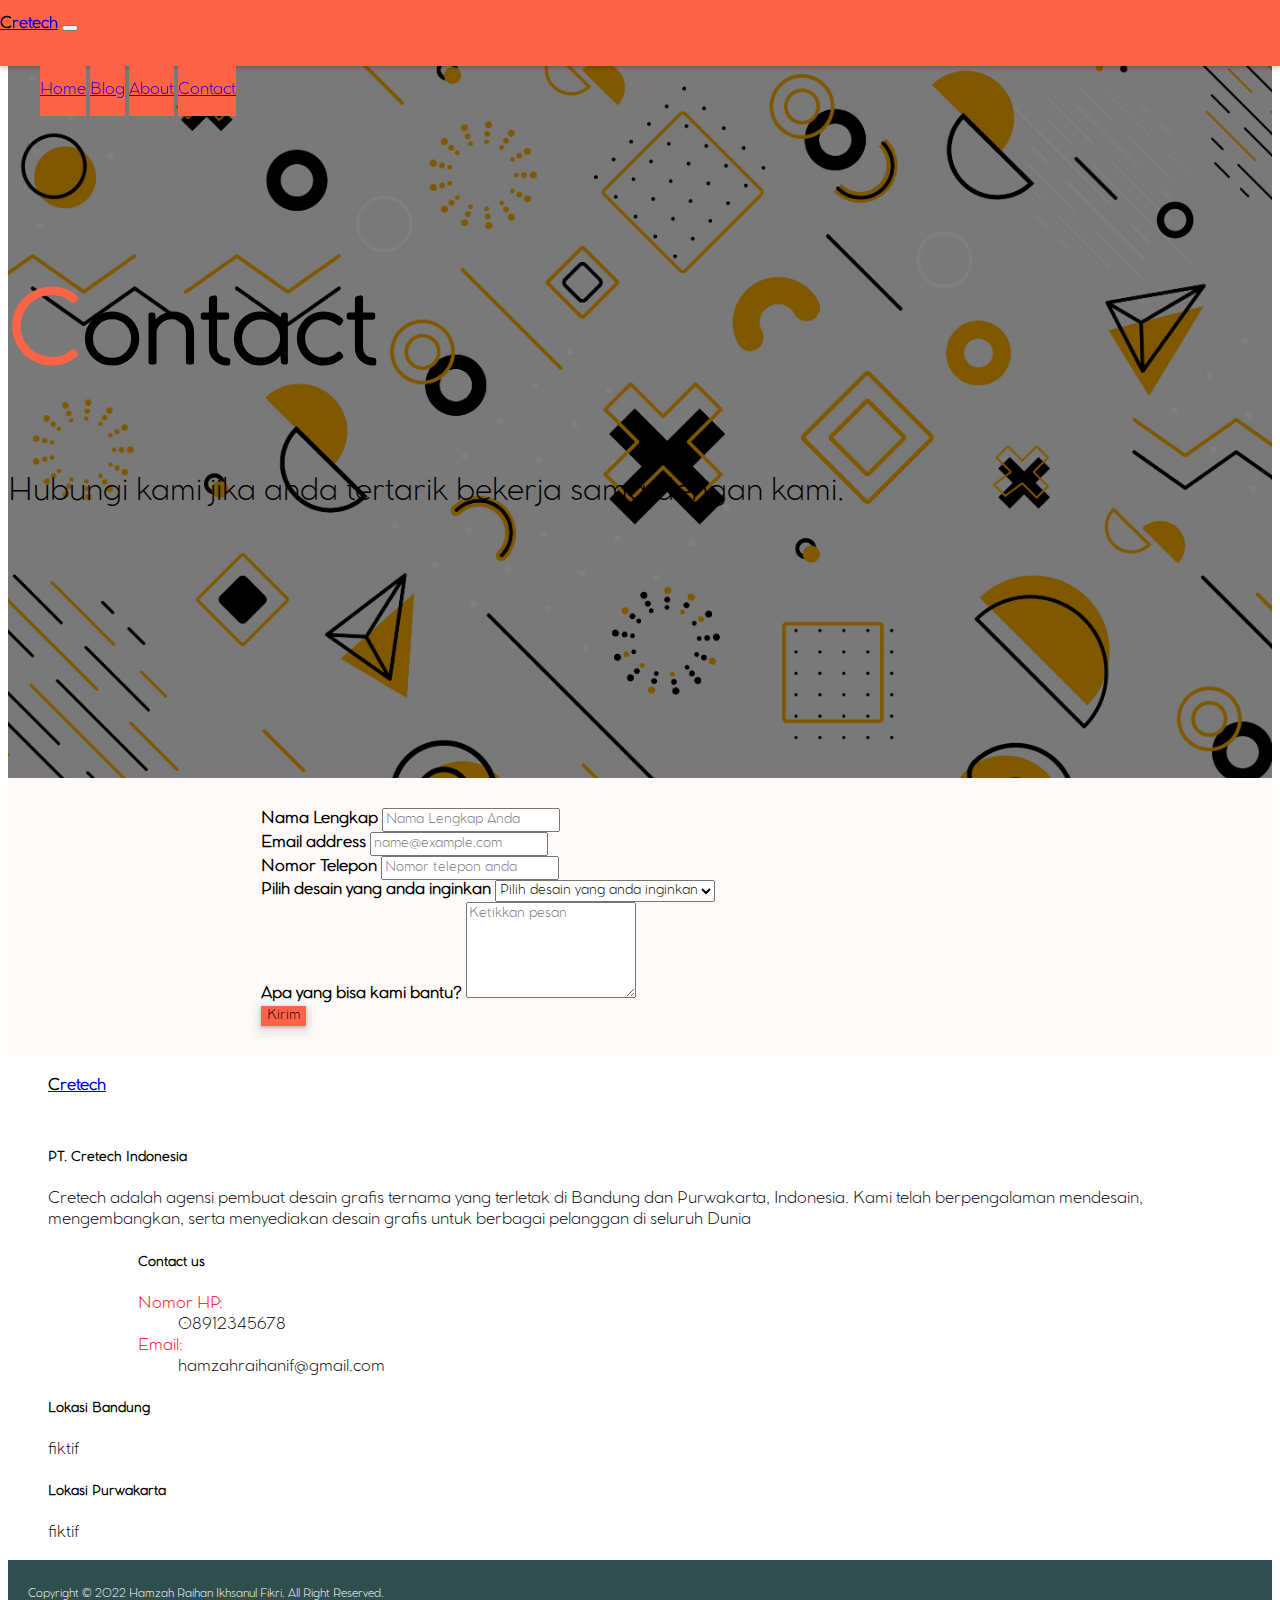
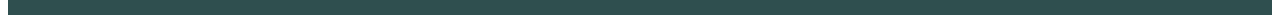
<file: contact.html>
<!doctype html>
<html lang="en">

<head>
    <!-- Required meta tags -->
    <meta charset="utf-8">
    <meta name="viewport" content="width=device-width, initial-scale=1">

    <!-- Bootstrap CSS -->
    <link href="https://cdn.jsdelivr.net/npm/bootstrap@5.1.3/dist/css/bootstrap.min.css" rel="stylesheet" integrity="sha384-1BmE4kWBq78iYhFldvKuhfTAU6auU8tT94WrHftjDbrCEXSU1oBoqyl2QvZ6jIW3" crossorigin="anonymous">
    <link rel="stylesheet" href="style.css" />
    <title>Cretech</title>
</head>

<body>
    <nav class="navbar navbar-expand-lg navbar-dark">
        <div class="container-fluid">
            <a class="navbar-brand" href="index.html"><b><span style="color: black;">C</span>retech</b></a>
            <button class="navbar-toggler" type="button" data-bs-toggle="collapse" data-bs-target="#navbarNav" aria-controls="navbarNav" aria-expanded="false" aria-label="Toggle navigation">
            <span class="navbar-toggler-icon"></span>
          </button>
            <div class="collapse navbar-collapse" id="navbarNav">
                <ul class="navbar-nav ms-auto">
                    <li class="nav-item">
                        <a class="nav-link active" aria-current="page" href="index.html">Home</a>
                    </li>
                    <li class="nav-item">
                        <a class="nav-link active" href="blog.html">Blog</a>
                    </li>
                    <li class="nav-item">
                        <a class="nav-link active" href="about.html">About</a>
                    </li>
                    <li class="nav-item">
                        <a class="nav-link active" href="#">Contact</a>
                    </li>
                </ul>
            </div>
        </div>
    </nav>

    <!-- Parallax 1 -->
    <div class="parallax" style="background-image: url(img/background3.png)">
        <div class="container-fluid py-5 text-white">
            <h1 class="name" style="font-size: 100px; padding-top: 100px;"><b><span style="color: tomato;">C</span>ontact</b></h1>
            <p class="content" style="font-size: 30px;">Hubungi kami jika anda tertarik bekerja sama dengan kami.</p>
        </div>
    </div>
    <!-- End Parallax1-->

    <div class="container-fluid" id="contact-us" style="background-color: snow; padding-top: 30px; padding-bottom: 30px; color: black; height: fit-content;">
        <div class="mb-3" id="contact-form">
            <label for="exampleFormControlInput1" class="form-label"><b>Nama Lengkap</b></label>
            <input type="email" class="form-control" id="exampleFormControlInput1" placeholder="Nama Lengkap Anda">
        </div>
        <div class="mb-3" id="contact-form">
            <label for="exampleFormControlInput1" class="form-label"><b>Email address</b></label>
            <input type="email" class="form-control" id="exampleFormControlInput1" placeholder="name@example.com">
        </div>
        <div class="mb-3" id="contact-form">
            <label for="exampleFormControlInput1" class="form-label"><b>Nomor Telepon</b></label>
            <input type="email" class="form-control" id="exampleFormControlInput1" placeholder="Nomor telepon anda">
        </div>
        <div class="mb-3" id="contact-form">
            <label for="exampleFormControlInput1" class="form-label"><b>Pilih desain yang anda inginkan</b></label>
            <select class="form-select" aria-label="Default select example">
                <option selected>Pilih desain yang anda inginkan</option>
                <option value="1">Desain Logo</option>
                <option value="2">Desain Brosur</option>
                <option value="3">Desain Banner</option>
              </select>
        </div>
        <div class="mb-3" id="contact-form">
            <label for="exampleFormControlTextarea1" class="form-label"><b>Apa yang bisa kami bantu?</b></label>
            <textarea class="form-control" id="exampleFormControlTextarea1" placeholder="Ketikkan pesan" rows="5"></textarea>
        </div>
        <div id="contact-form">
            <button type="submit" class="btn btn-primary" id="button-17" style=" width: fit-content; border: none;">Kirim</button>
        </div>
    </div>


    <div class="cretech " id="cretech ">
        <div class="container-fluid ">
            <a class="navbar-brand " href="# "><b><span style="color: black; ">C</span>retech</b></a><br>
        </div>
        <div class="container-fluid ">
            <div class="row " style="padding-top: 30px; ">
                <div class="col-md-4 ">
                    <h5 style="font-weight: bolder; ">PT. Cretech Indonesia</h5>
                    <p>Cretech adalah agensi pembuat desain grafis ternama yang terletak di Bandung dan Purwakarta, Indonesia. Kami telah berpengalaman mendesain, mengembangkan, serta menyediakan desain grafis untuk berbagai pelanggan di seluruh Dunia </p>
                </div>
                <div class="col-md-4 " style="padding-left: 90px; ">
                    <h5 style="font-weight: bolder; ">Contact us</h5>
                    <d1 class="ts-column-count-2 ">
                        <dt style="color: red; ">Nomor HP:</dt>
                        <dd>08912345678</dd>
                        <dt style="color: red; ">Email:</dt>
                        <dd>hamzahraihanif@gmail.com</dd>
                    </d1>
                </div>
                <div class="col-md-4 ">
                    <h5 style="font-weight: bolder; ">Lokasi Bandung</h5>
                    <p>fiktif</p>
                    <h5 style="font-weight: bolder; ">Lokasi Purwakarta</h5>
                    <p>fiktif</p>
                </div>
            </div>
        </div>
    </div>

    <!-- Option 1: Bootstrap Bundle with Popper -->
    <script src="https://cdn.jsdelivr.net/npm/bootstrap@5.1.3/dist/js/bootstrap.bundle.min.js " integrity="sha384-ka7Sk0Gln4gmtz2MlQnikT1wXgYsOg+OMhuP+IlRH9sENBO0LRn5q+8nbTov4+1p " crossorigin="anonymous "></script>

</body>
<footer>
    <div class="copyright ">
        <p>Copyright &copy; 2022 Hamzah Raihan Ikhsanul Fikri. All Right Reserved.</p>
    </div>
</footer>

</html>
</file>
<file: style.css>
@font-face {
    font-family: cocomatlight;
    src: url(font/CocomatLight-ZXY3.ttf);
}

@font-face {
    font-family: cocomatprolight;
    src: url(font/CocomatPro-Light.otf);
}

* {
    font-family: cocomatprolight;
}

.navbar {
    background-color: tomato;
    position: fixed;
    top: 0;
    left: 0;
    z-index: 9999;
    width: 100%;
    box-shadow: 0 2px 4px 0 rgba(0, 0, 0, .2);
}

nav {
    width: 100%;
    height: 66px;
    background-color: #0005;
    line-height: 50px;
}

.navbarNav {
    float: right;
    background-color: tomato;
    padding-right: 500px;
    text-align: left;
}

nav ul li {
    list-style-type: none;
    display: inline-block;
    transition: 0.7s all;
    background-color: tomato;
}

nav ul li:hover {
    background-color: midnightblue;
}

.parallax {
    /* The image used */
    background-image: url("img/background1.png");
    /* Set a specific height */
    min-height: 670px;
    /* Create the parallax scrolling effect */
    background-attachment: fixed;
    background-position: center;
    background-repeat: no-repeat;
    background-size: cover;
    padding-top: 100px;
}

.perusahaan {
    min-height: 400px;
    background-color: snow;
    padding-top: 40px;
}

.accordion-item {
    margin-left: 50px;
    margin-right: 50px;
}

.cretech {
    padding-top: 20px;
    padding-left: 40px;
}

.copyright {
    background-color: darkslategray;
    padding-top: 15px;
    padding-left: 20px;
    min-height: 40px;
    color: white;
    font-size: 70%;
}

#tentang {
    background-color: snow;
    padding-top: 50px;
    padding-right: 180px;
}

#tim {
    color: white;
    padding-top: 5%;
    padding-right: 10%;
    padding-left: 20%;
    padding-bottom: 5%;
}

#tentang,
p {
    padding-right: 100px;
}

#tentang {
    padding-left: 50px;
}

img {
    display: block;
    margin-left: auto;
    width: 70%;
}

.tim {
    padding-left: 50px;
}

.container2 {
    position: relative;
    width: 50%;
    margin-bottom: 50px;
}

.container3 {
    position: relative;
    width: 150%;
}

.image {
    display: block;
    width: 100%;
    height: auto;
}

.overlay {
    position: absolute;
    bottom: 0;
    left: 0;
    right: 0;
    background-color: tomato;
    opacity: 0.8;
    overflow: hidden;
    width: 100%;
    height: 0;
    transition: .5s ease;
}

.container2:hover .overlay {
    height: 100%;
}

.container3:hover .overlay {
    height: 100%;
}

.text {
    white-space: nowrap;
    color: white;
    font-size: 20px;
    position: absolute;
    overflow: hidden;
    top: 50%;
    left: 50%;
    transform: translate(-50%, -50%);
    -ms-transform: translate(-50%, -50%);
}

#desain {
    background-color: #F39189;
    padding-top: 50px;
    padding-left: 50px;
    color: white;
}

#desain2 {
    background-color: rgb(241, 233, 233);
    padding-top: 50px;
    padding-bottom: 50px;
    color: midnightblue;
}

#design-picture {
    box-shadow: 0px 0px 0px black;
    -webkit-transition: box-shadow .6s ease-out;
    box-shadow: .8px .9px 3px grey;
}

#design-picture:hover {
    box-shadow: 1px 8px 20px black;
    -webkit-transition: box-shadow .6s ease-in;
}

#content-design {
    padding-left: 80px;
    padding-top: 50px;
}

#content-design2 {
    padding-top: 70px;
}

#content-pic {
    padding-right: 150px;
}

#content-pic2 {
    padding-right: 150px;
}

#logodesign:hover {
    box-shadow: 10px 10px 5px black;
    transition: .5s ease;
}

#privilege {
    color: midnightblue;
    padding: 50px;
    background-color: rgb(241, 233, 233);
}

.card-body {
    box-shadow: 0px 0px 0px black;
    -webkit-transition: box-shadow .6s ease-out;
    box-shadow: .8px .9px 3px grey;
    color: midnightblue;
}

.card-body:hover {
    box-shadow: 1px 8px 20px black;
    -webkit-transition: box-shadow .6s ease-in;
}

#contact-form {
    padding-right: 20%;
    padding-left: 20%;
}

<!-- HTML !--><button class="button-17" role="button">Button 17</button>
/* CSS */

#button-17 {
    border-style: none;
    box-shadow: rgba(0, 0, 0, .2) 0 3px 5px -1px, rgba(0, 0, 0, .14) 0 6px 10px 0, rgba(0, 0, 0, .12) 0 1px 18px 0;
    box-sizing: border-box;
    color: #3c4043;
    cursor: pointer;
    display: inline-flex;
    font-size: 14px;
    font-weight: 500;
    height: 48px;
    justify-content: center;
    letter-spacing: .25px;
    line-height: normal;
    max-width: 100%;
    overflow: visible;
    padding: 2px 24px;
    position: relative;
    text-align: center;
    text-transform: none;
    transition: box-shadow 280ms cubic-bezier(.4, 0, .2, 1), opacity 15ms linear 30ms, transform 270ms cubic-bezier(0, 0, .2, 1) 0ms;
    user-select: none;
    -webkit-user-select: none;
    touch-action: manipulation;
    width: auto;
    will-change: transform, opacity;
    z-index: 0;
}

#button-17 {
    background-color: tomato;
}

#button-17:hover {
    background: #F6F9FE;
    color: blueviolet;
}

#button-17:active {
    box-shadow: 0 4px 4px 0 rgb(60 64 67 / 30%), 0 8px 12px 6px rgb(60 64 67 / 15%);
    outline: none;
}

#button-17:not(:disabled) {
    box-shadow: rgba(60, 64, 67, .3) 0 1px 3px 0, rgba(60, 64, 67, .15) 0 4px 8px 3px;
}

#button-17:not(:disabled):hover {
    box-shadow: rgba(60, 64, 67, .3) 0 2px 3px 0, rgba(60, 64, 67, .15) 0 6px 10px 4px;
}

#button-17:not(:disabled):focus {
    box-shadow: rgba(60, 64, 67, .3) 0 1px 3px 0, rgba(60, 64, 67, .15) 0 4px 8px 3px;
}

#button-17:not(:disabled):active {
    box-shadow: rgba(60, 64, 67, .3) 0 4px 4px 0, rgba(60, 64, 67, .15) 0 8px 12px 6px;
}

#button-17:disabled {
    box-shadow: rgba(60, 64, 67, .3) 0 1px 3px 0, rgba(60, 64, 67, .15) 0 4px 8px 3px;
}
</file>
